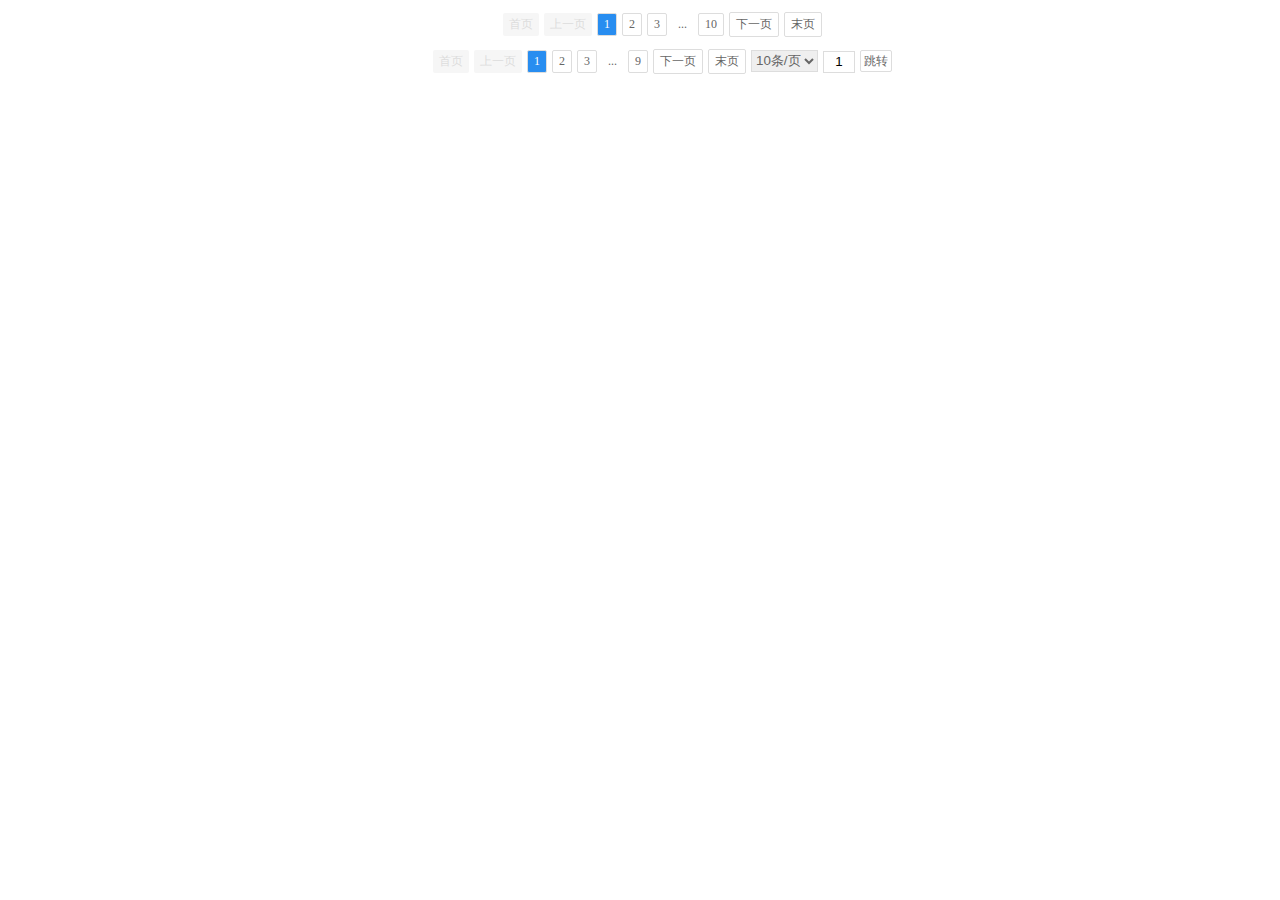
<file: 后端分页前端显示/index.html>
﻿<!DOCTYPE html>
<html>
	<head>
		<title>分页</title>
		<meta charset="UTF-8" />
		<meta name="viewport" content="width=device-width, initial-scale=1.0, maximum-scale=1.0, user-scalable=0">
		<link rel="stylesheet" type="text/css" href="src/paging.css">
	</head>
	<body>
		<div id="pageTool"></div>
		<div id="pageToolbar"></div>
		<script type="text/javascript" src="src/jquery-1.11.2.js"></script>
		<script type="text/javascript" src="src/query.js"></script>
		<script type="text/javascript" src="src/paging.js"></script>
		<script>
		$('#pageTool').Paging({pagesize:10,count:100,callback:function(page,size,count){
			console.log(arguments)
			// alert('当前第 ' +page +'页,每页 '+size+'条,总页数：'+count+'页')
			}});
		$('#pageToolbar').Paging({pagesize:10,count:85,toolbar:true,callback:function (page) {
			alert('当前第 ' +page +'页')
		}});
		</script>
	</body>
</html>
</file>
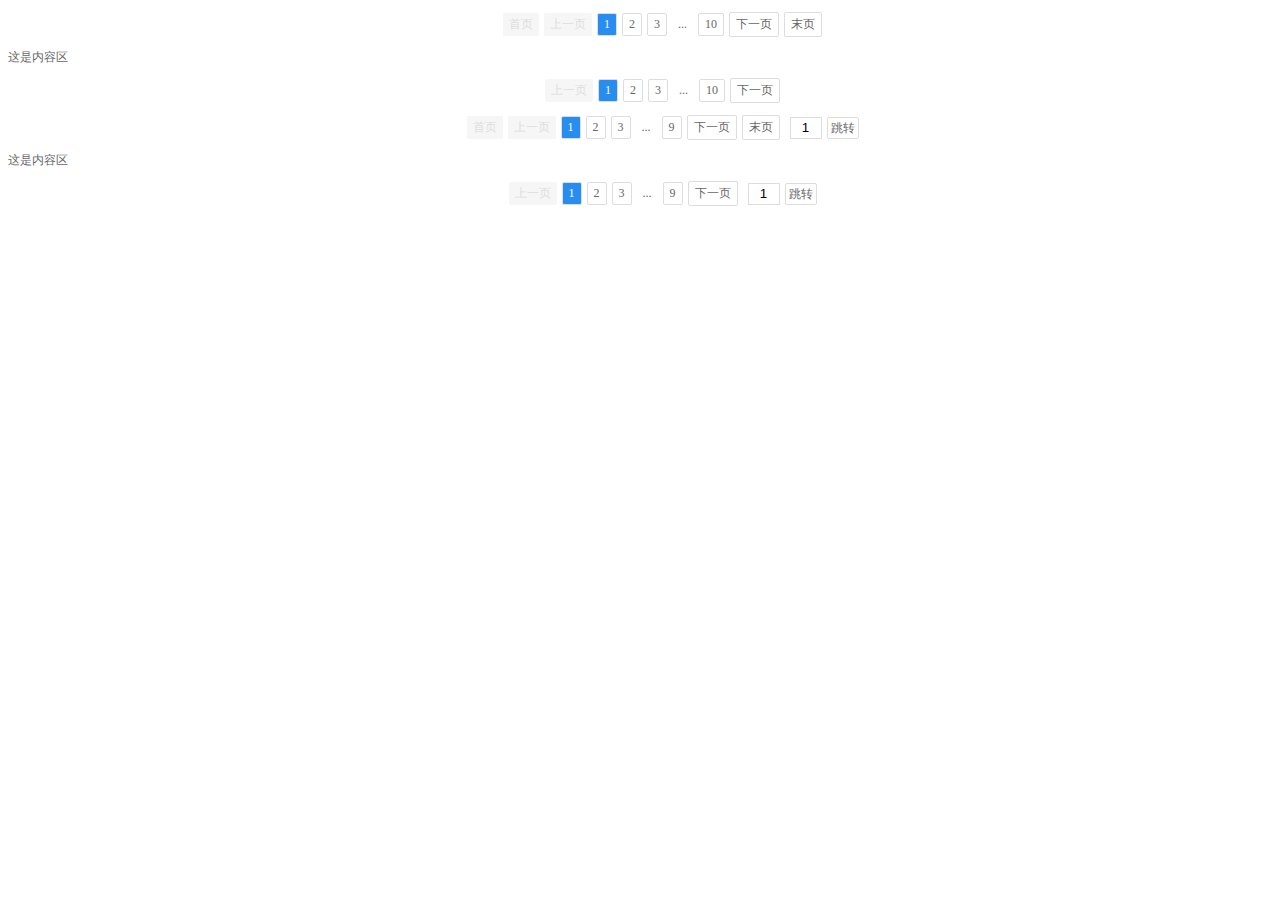
<file: pagination/paging-master20160927/index.html>
﻿<!DOCTYPE html>
<html>
	<head>
		<title>分页</title>
		<meta charset="UTF-8" />
		<meta name="viewport" content="width=device-width, initial-scale=1.0, maximum-scale=1.0, user-scalable=0">
		<link rel="stylesheet" type="text/css" href="src/paging.css">
	</head>
	<body>
		<div id="pageTool"></div>
		<div id="pageToolbar"></div>
		<script type="text/javascript" src="src/jquery-1.11.2.js"></script>
		<script type="text/javascript" src="src/query.js"></script>
		<script type="text/javascript" src="src/paging.js"></script>
		<script>
		$('#pageTool').Paging({pagesize:10,count:100,callback:function(page,size,count){
			console.log(arguments)
			alert('当前第 ' +page +'页,每页 '+size+'条,总页数：'+count+'页')
			}});
		$('#pageToolbar').Paging({pagesize:10,count:85,toolbar:true});
		</script>
	</body>
</html>
</file>
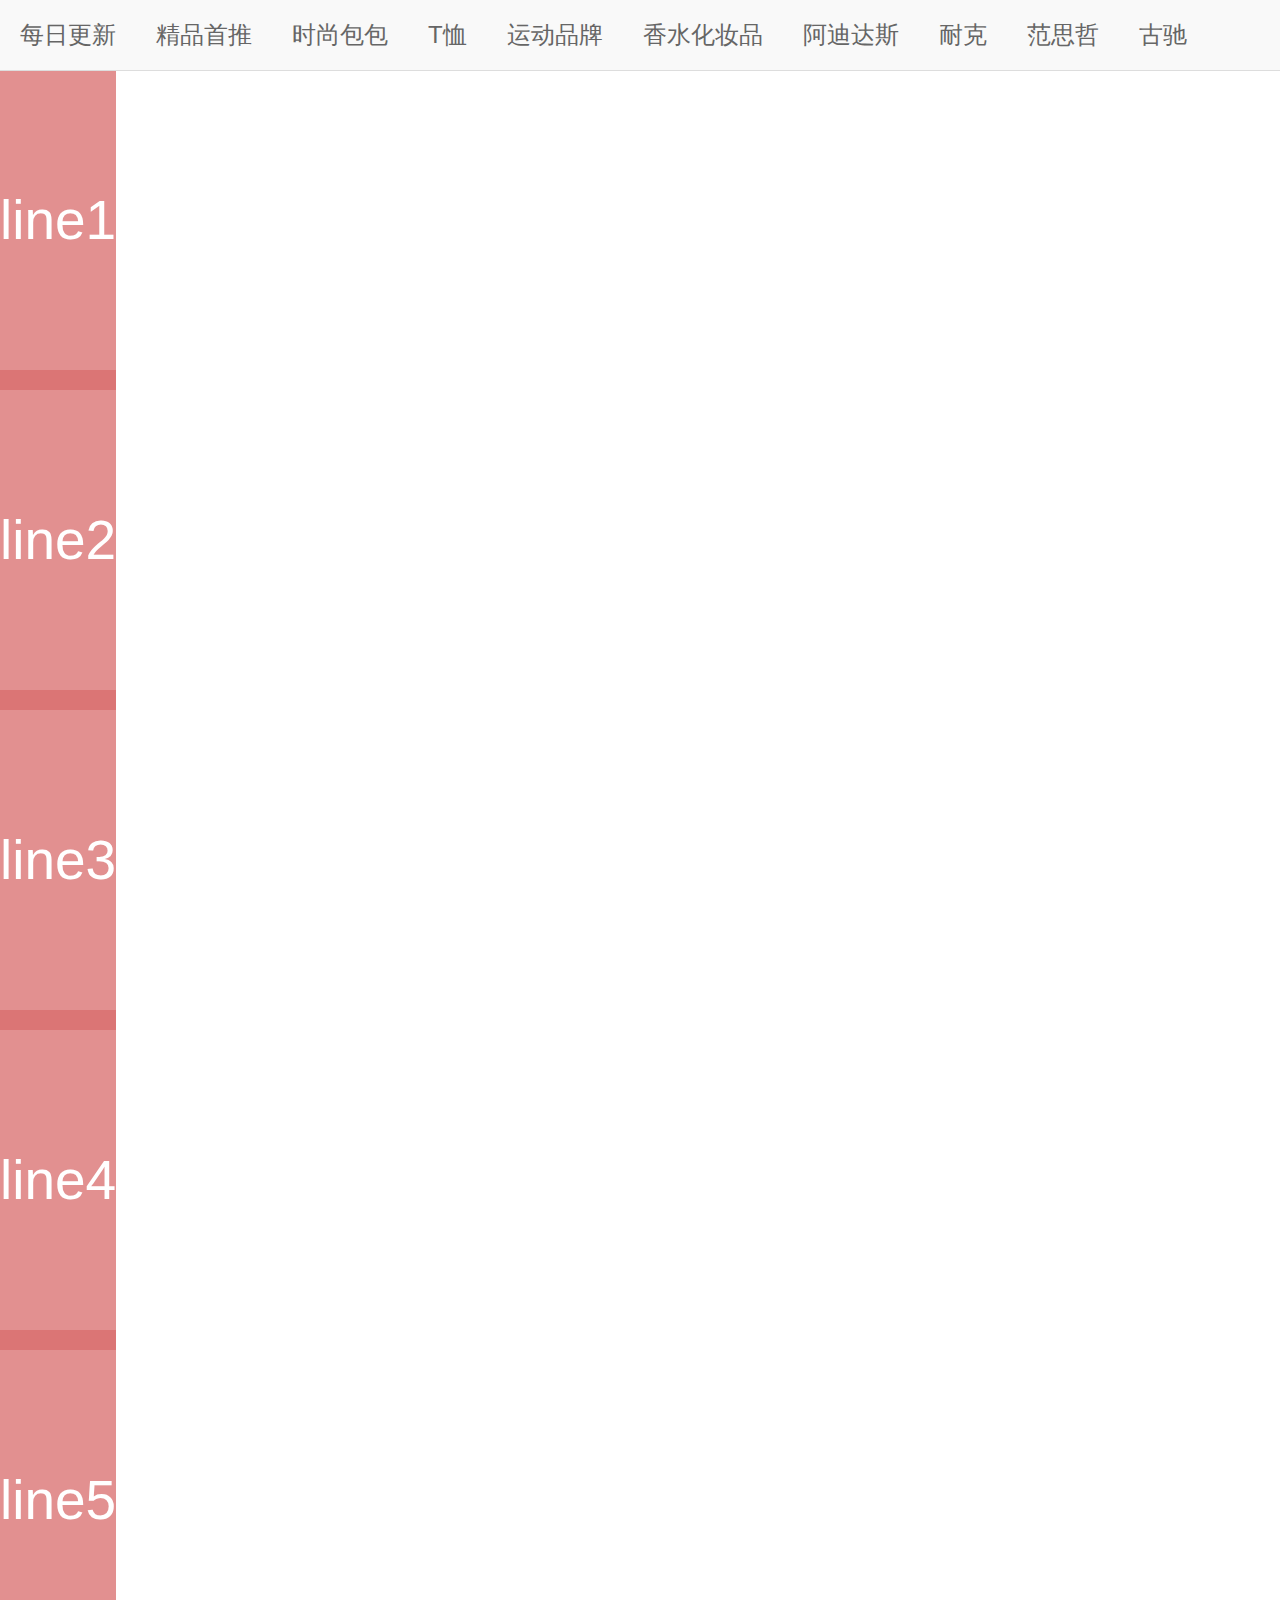
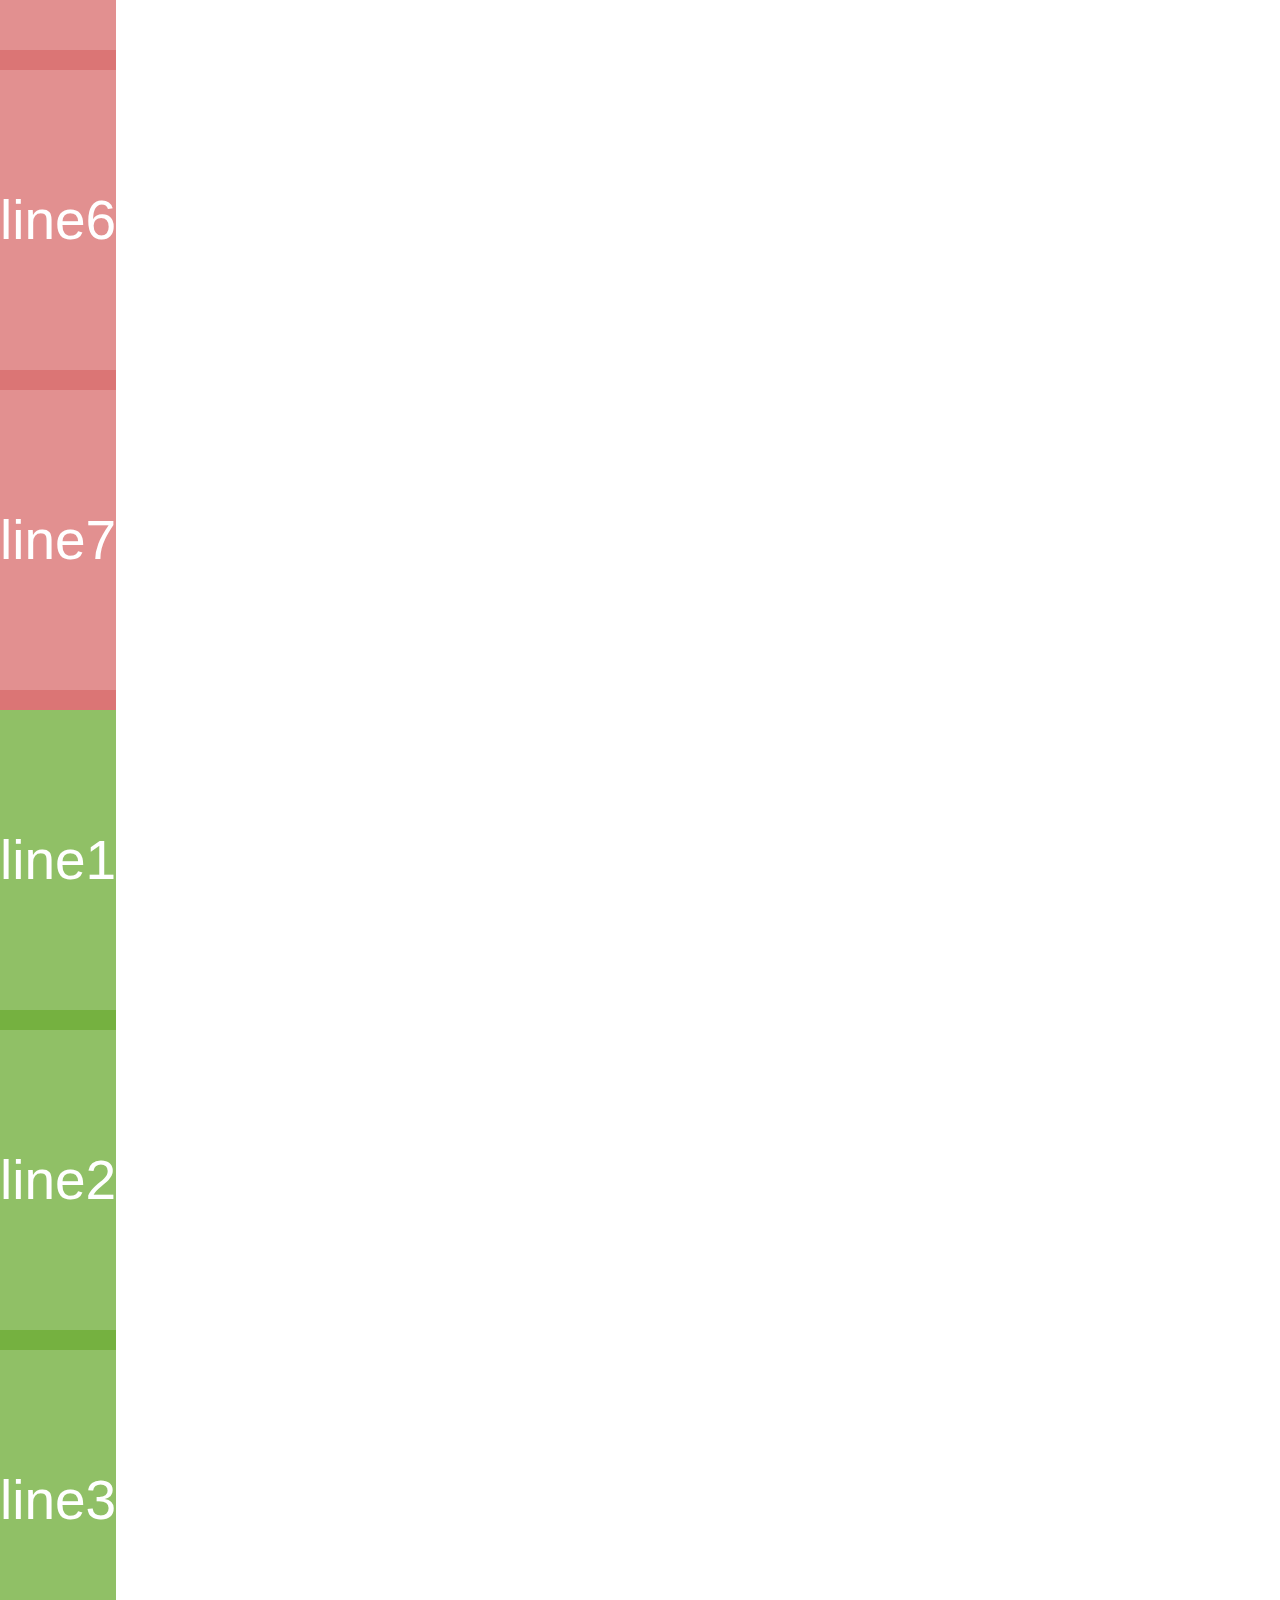
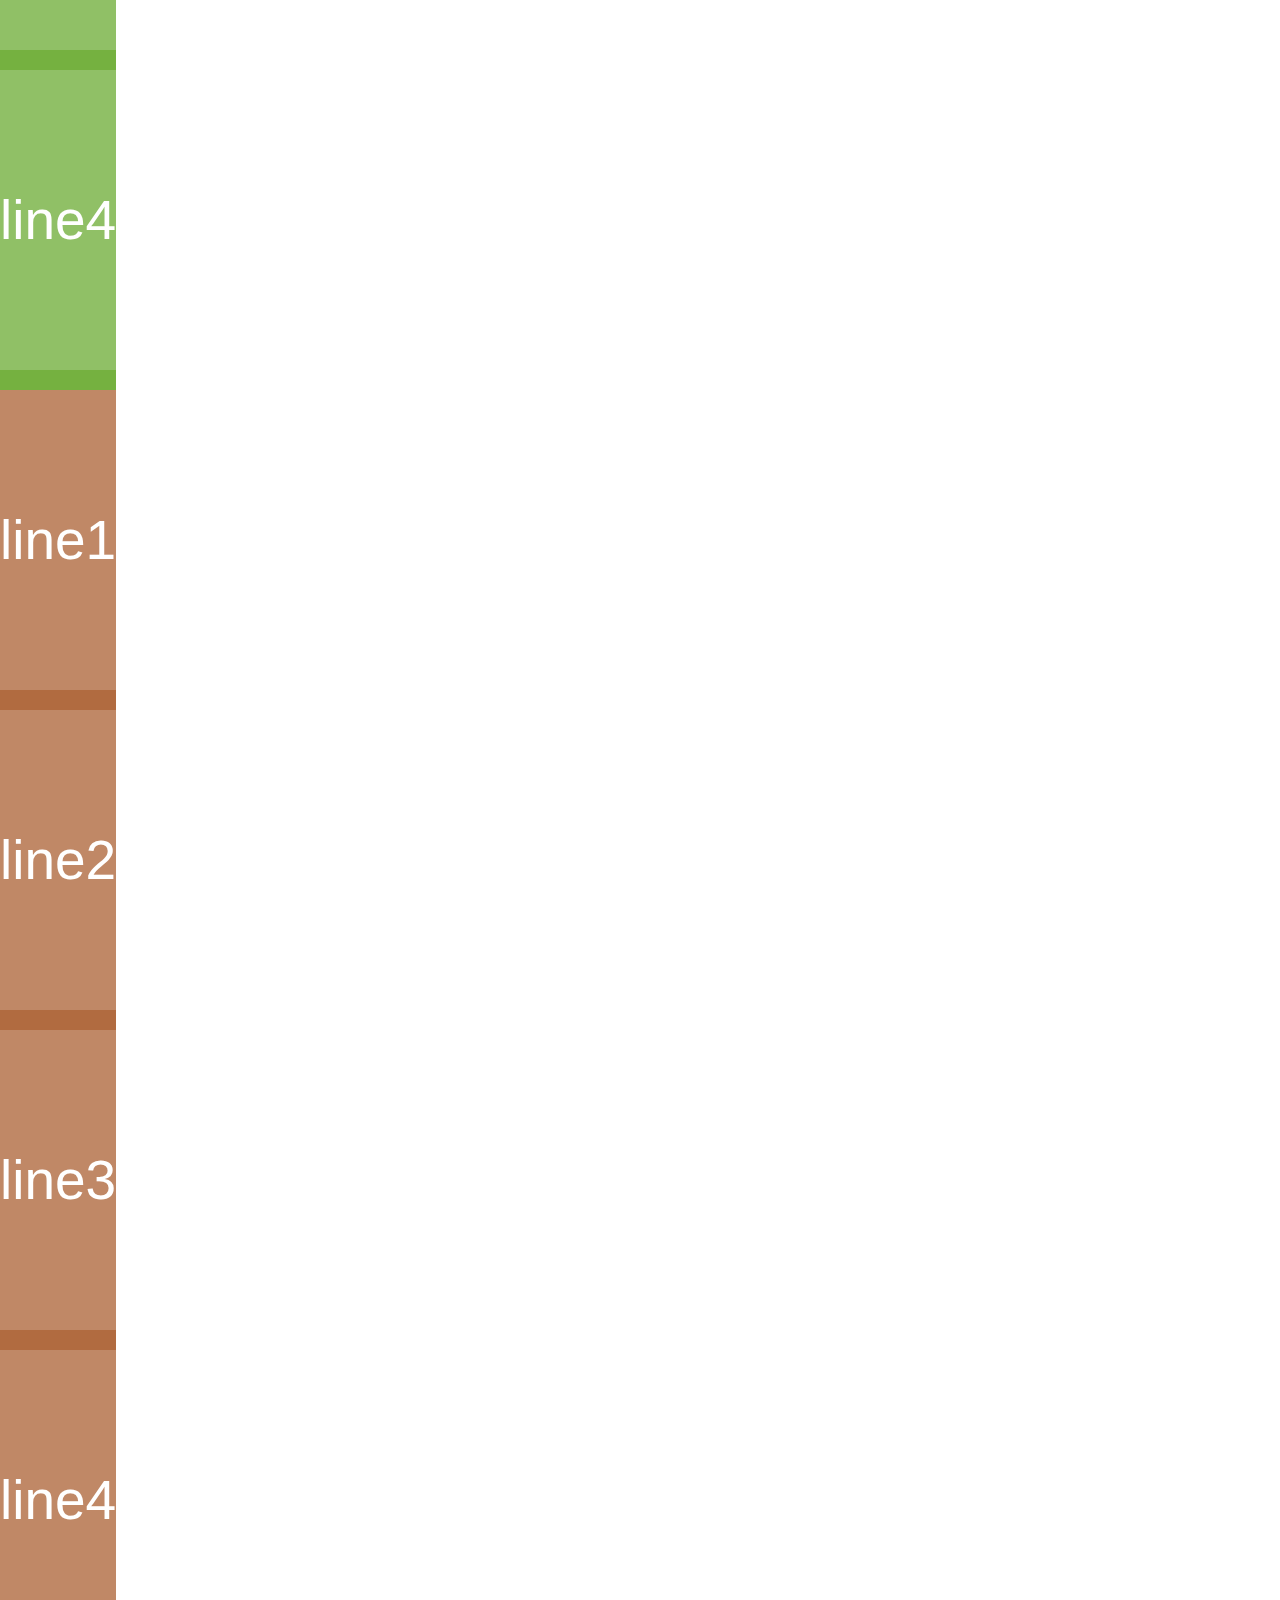
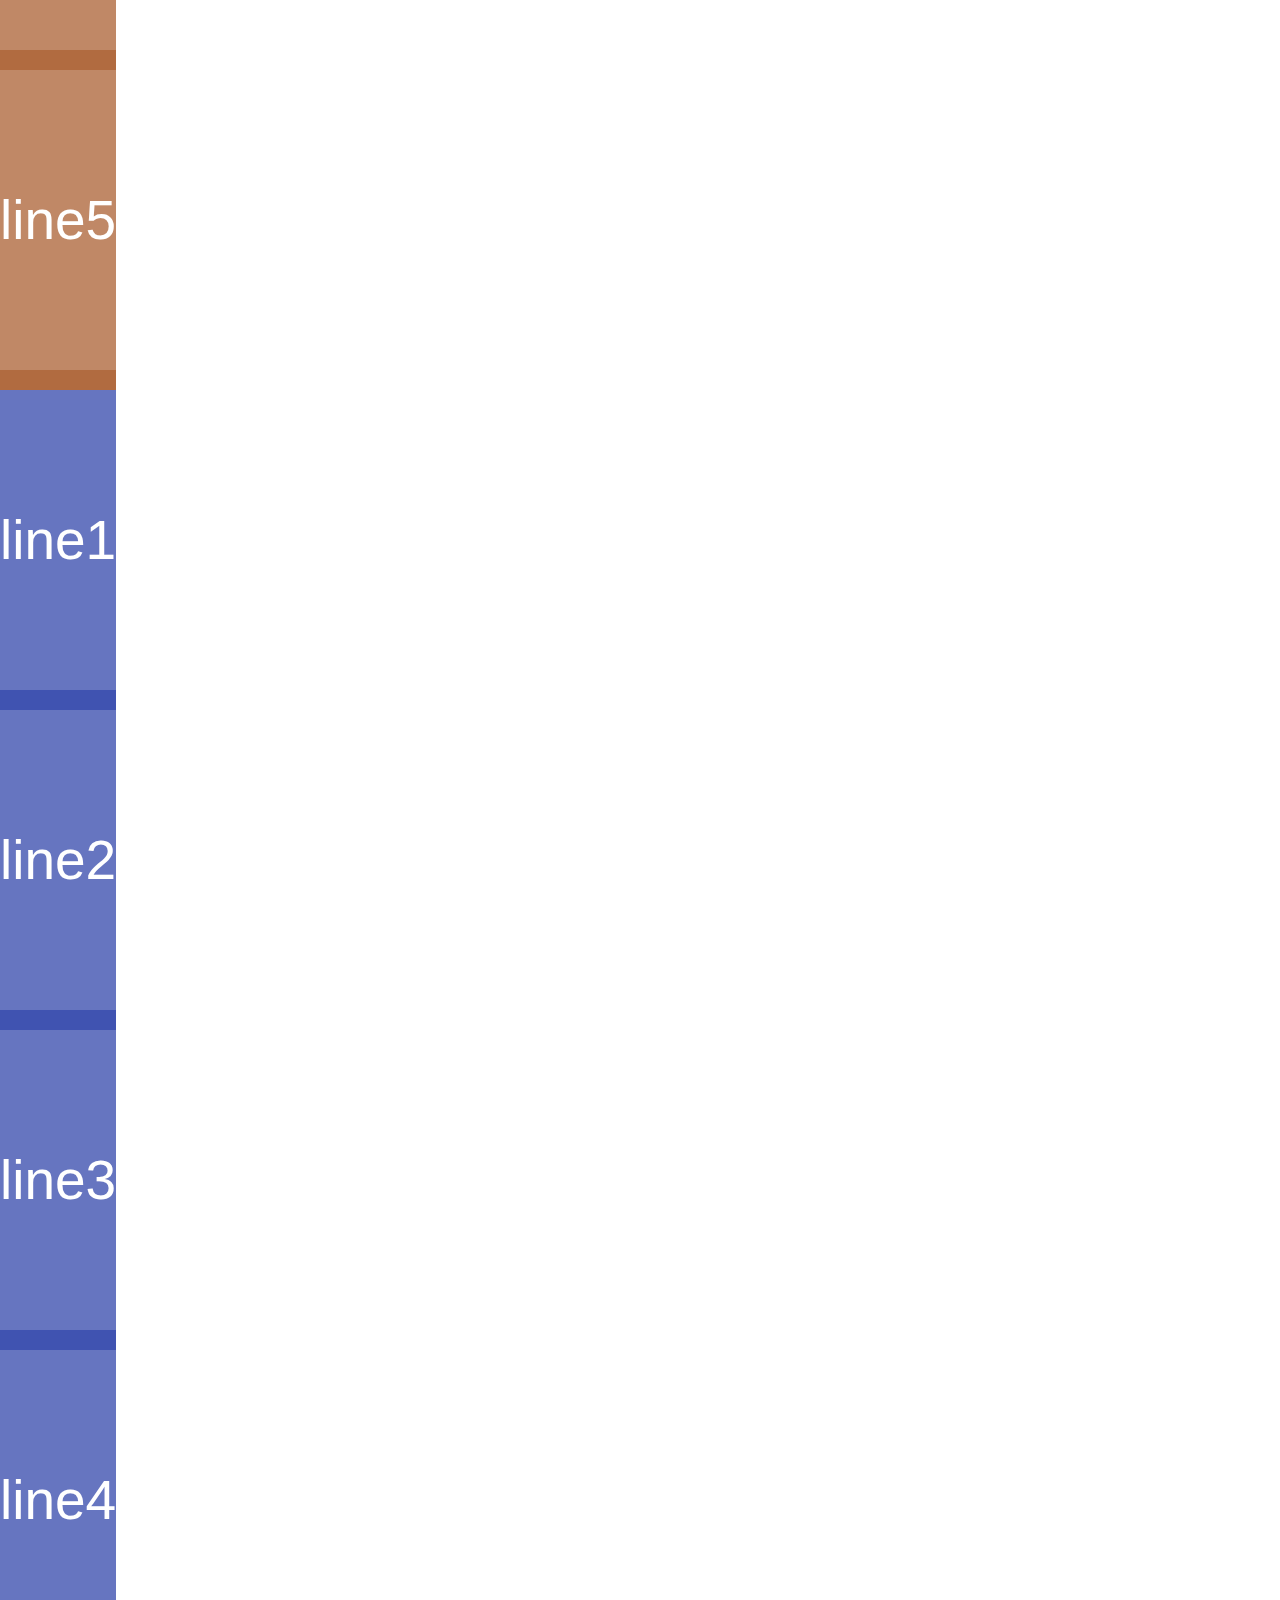
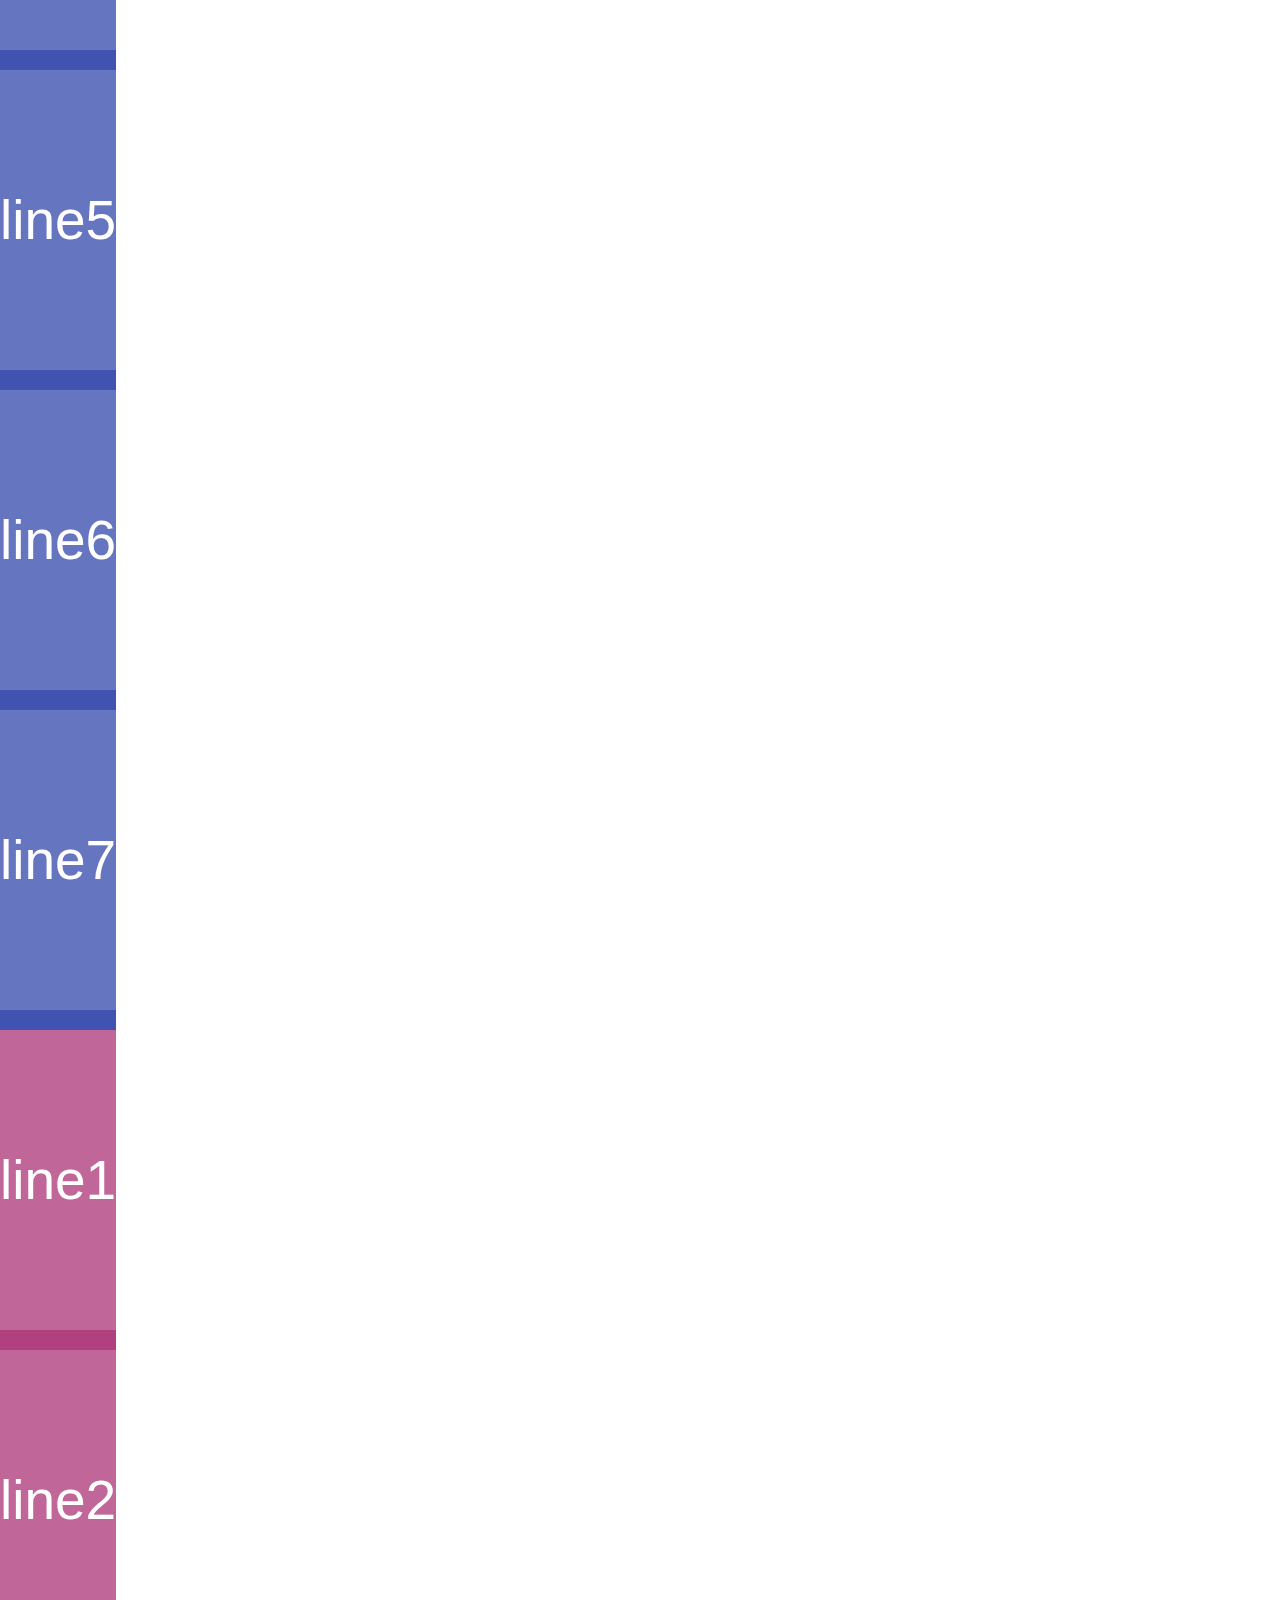
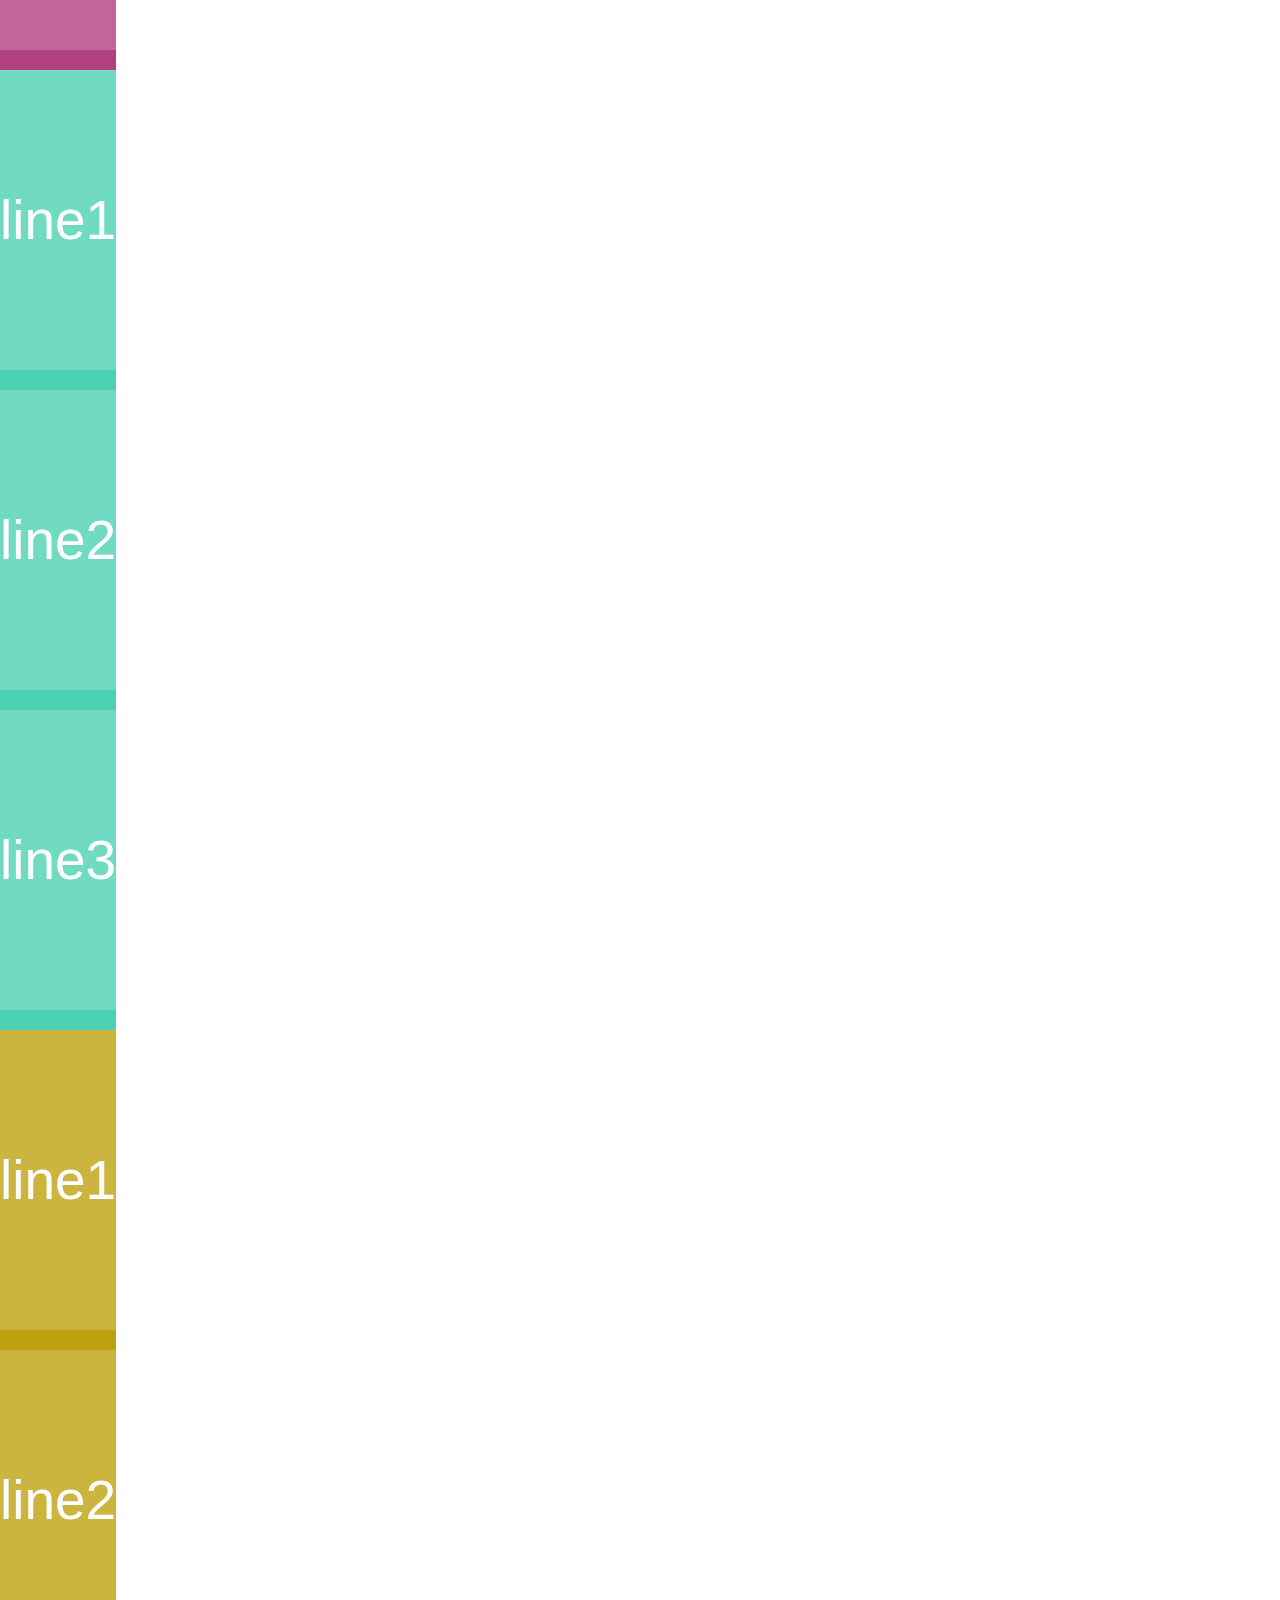
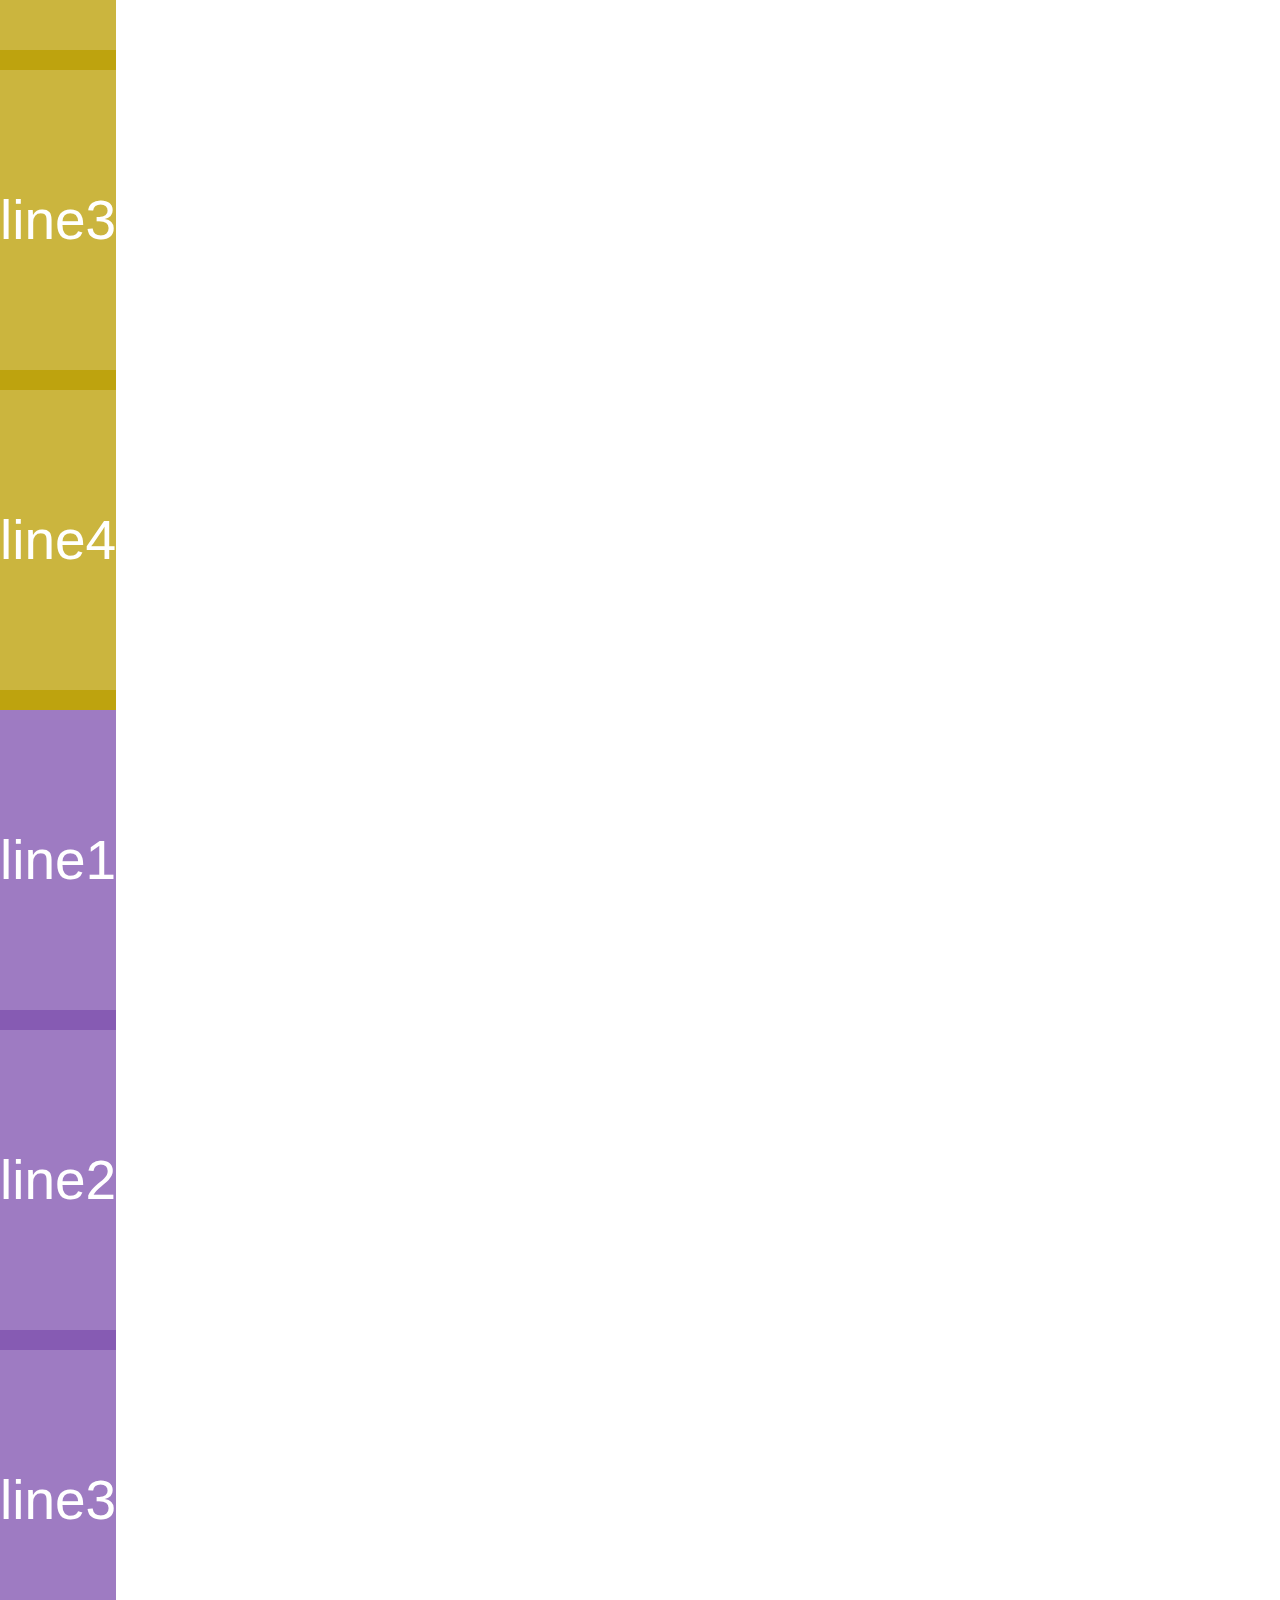
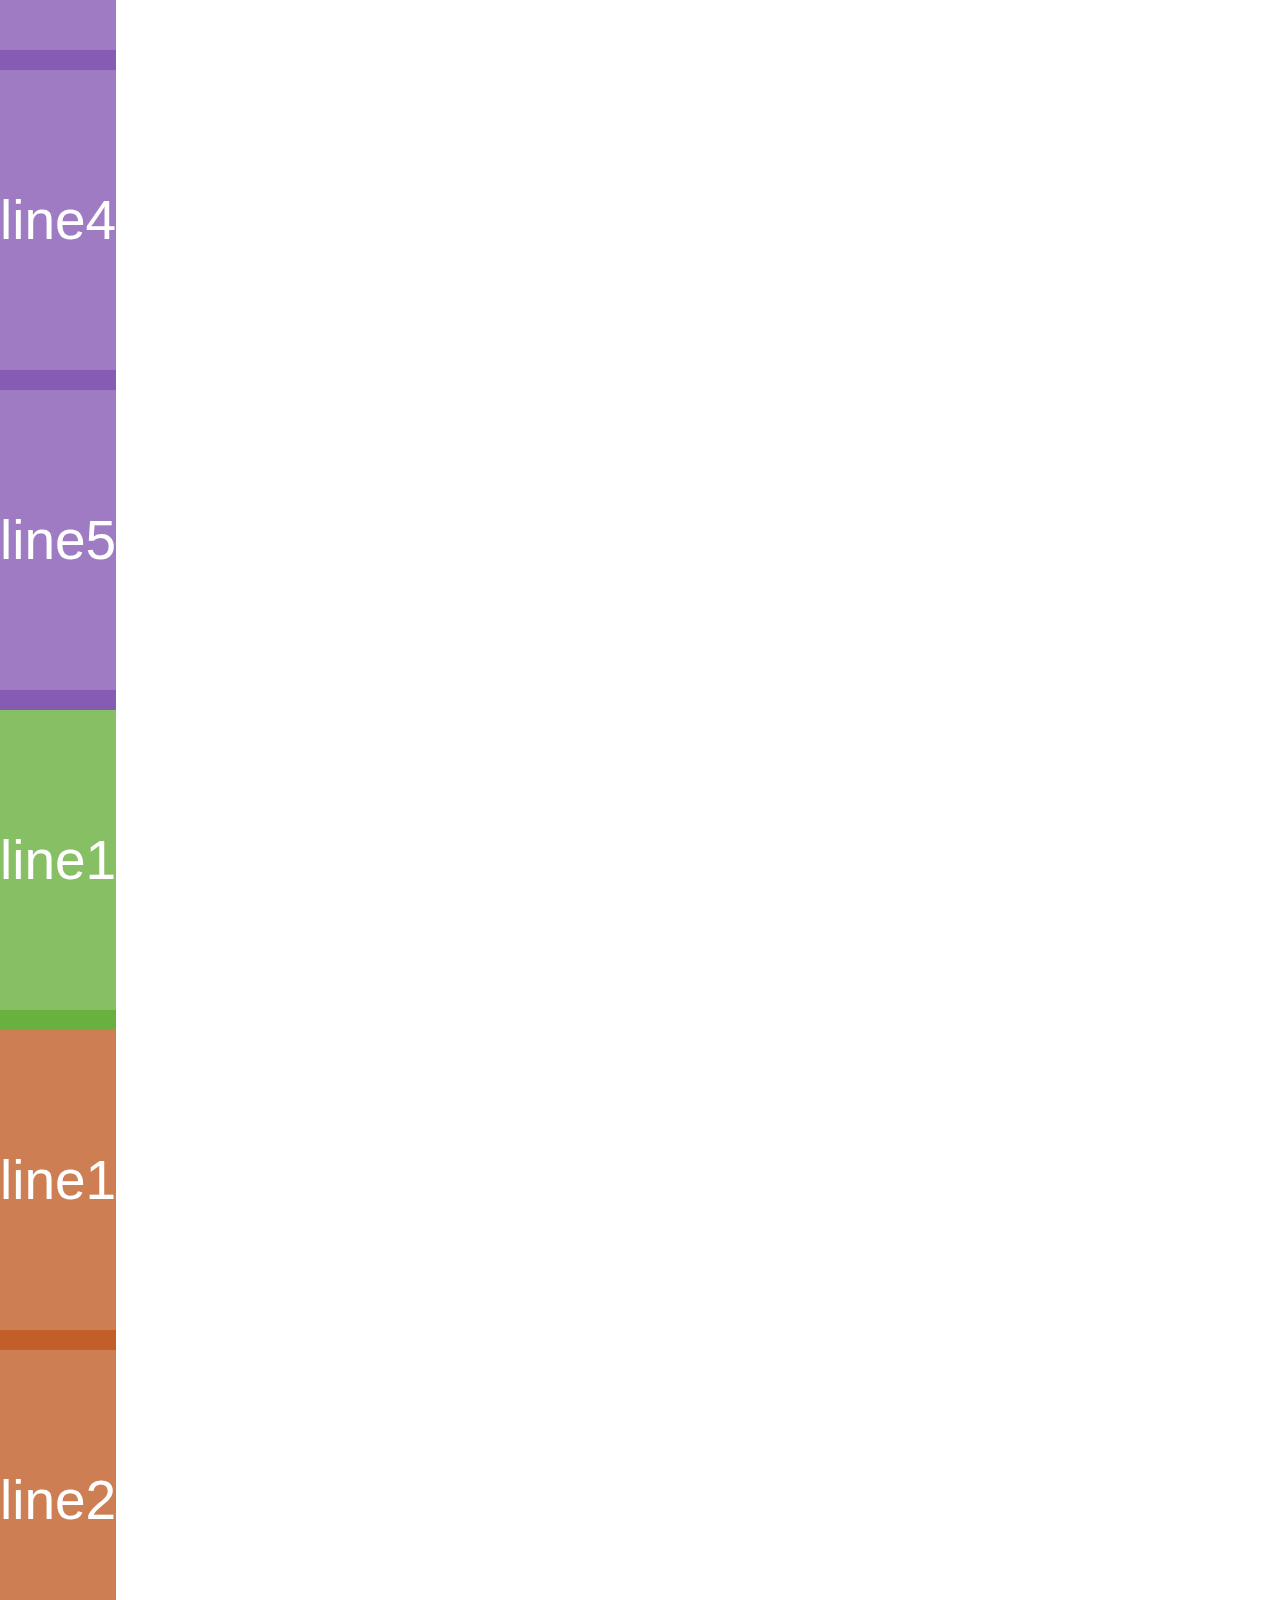
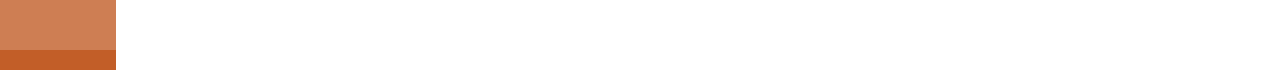
<file: 付费的项目/jqueryTouchSlide4182201702281655/jqueryTouchSlide/index.html>
<!DOCTYPE html>
<html>
<head>
<meta http-equiv="Content-Type" content="text/html; charset=utf-8">

<meta name="viewport" content="width=device-width, initial-scale=1.0, maximum-scale=1.0, user-scalable=0">

<title>手机滑屏tab菜单</title>

<style type="text/css">
body,td,th,ul,li{
	font-family: "Helvetica Neue", Helvetica, Arial, Verdana, sans-serif;
	padding:0;
	margin:0;
}
a {
	color: #333;
	text-decoration:none;
	cursor:pointer;
}
.find_nav {
    width: 100%;
    height: 70px;
    background-color: #f9f9f9;
    position: fixed;
    top: 0;
    z-index: 9999;
    border-bottom: 1px solid #ddd;
    display: -moz-box;
    display: -webkit-box;
    display: box;
}
.find_nav_left {
    height: 70px;
    position: relative;
    overflow: hidden;
    -moz-box-flex: 1;
    -webkit-box-flex: 1;
    box-flex: 1;
}
.find_nav_list {
    position: absolute;
    left: 0;
}
.find_nav_list ul {
    position: relative;
    white-space: nowrap;
    font-size: 0;
}
.find_nav_list ul li {
    display: inline-block;
    padding: 0;
	margin:0 20px;
}
.find_nav_list ul li a {
    display: block;
    width: 100%;
    height: 100%;
    line-height: 70px;
    font-size: 24px;
    text-align: center;
    color: #666;
}
.find_nav_cur a {
    color: #48a5f4 !important;
}
/* .find_nav_list a.active{ color:#C00} */
.sideline {
    display: block;
    position: absolute;
    border: 0;
    height: 2px;
    background-color: #48a5f4;
    left: 0;
    top: 68px;
    pointer-events: none;
}

.li_list{overflow-y:auto; display:table;}/*将每个li封闭成一个盒子，就可以独立每个li内的内容*/
.li_list span{ display:block; height:300px; overflow:hidden; background:rgba(255,255,255,.2); color:#fff; margin:0 0 20px; font-size:55px; line-height:300px; text-align:center}
.swipe{ padding:70px 0 0 0;}
</style>
</head>

<body>

<div class="find_nav">
    <div class="find_nav_left">
        <div class="find_nav_list">
            <ul id="pagenavi1">
        
                <li><a href="#" class="active">每日更新</a></li>
                <li><a href="#">精品首推</a></li>
                <li><a href="#">时尚包包</a></li>
                <li><a href="#">T恤</a></li>
                <li><a href="#">运动品牌</a></li>
                <li><a href="#">香水化妆品</a></li>
                <li><a href="#">阿迪达斯</a></li>
                <li><a href="#">耐克</a></li>
                <li><a href="#">范思哲</a></li>
                <li><a href="#">古驰</a></li>
                <li class="sideline"></li>
            </ul>

        </div>
    </div>
</div>

    <div id="slider1" class="swipe">
      <ul class="box01_list">
        <li class="li_list" style="background:#db7575"><span>line1</span><span>line2</span><span>line3</span><span>line4</span><span>line5</span><span>line6</span><span>line7</span></li>
        <li class="li_list" style="background:#75b140"><span>line1</span><span>line2</span><span>line3</span><span>line4</span></li>
        <li class="li_list" style="background:#b16b40"><span>line1</span><span>line2</span><span>line3</span><span>line4</span><span>line5</span></li>
        <li class="li_list" style="background:#4053b1"><span>line1</span><span>line2</span><span>line3</span><span>line4</span><span>line5</span><span>line6</span><span>line7</span></li>
        <li class="li_list" style="background:#b14080"><span>line1</span><span>line2</span></li>
        <li class="li_list" style="background:#4dd1b3"><span>line1</span><span>line2</span><span>line3</span></li>
        <li class="li_list" style="background:#bea30e"><span>line1</span><span>line2</span><span>line3</span><span>line4</span></li>
        <li class="li_list" style="background:#865bb3"><span>line1</span><span>line2</span><span>line3</span><span>line4</span><span>line5</span></li>
        <li class="li_list" style="background:#69b03f"><span>line1</span></li>
        <li class="li_list" style="background:#c25e28"><span>line1</span><span>line2</span></li>
      </ul>

    </div>


<script src="http://www.jq22.com/jquery/jquery-1.10.2.js"></script>
<script type="text/javascript" src="js/touchslider.js"></script>
<script type="text/javascript">

// 给li定义高度，配合css使li独立滚动
var $window = $(window);
var initialWindowHeight = null;

$window.resize(function() {
	sliderHeight();
});

sliderHeight();
function sliderHeight(){
	var wHeight = $(window).height();
	var sliderHeight = wHeight - 70
	
	$(".swipe li").height(sliderHeight);
}


$(".find_nav_list").css("left",0);

$(".find_nav_list li").each(function(){
		$(".sideline").css({left:0});
		$(".find_nav_list li").eq(0).addClass("find_nav_cur").siblings().removeClass("find_nav_cur");
});
var nav_w=$(".find_nav_list li").first().width();
$(".sideline").width(nav_w);
$(".find_nav_list li").on('click', function(){
	nav_w=$(this).width();
	$(".sideline").stop(true);
	$(".sideline").animate({left:$(this).position().left},300);
	$(".sideline").animate({width:nav_w});
	$(this).addClass("find_nav_cur").siblings().removeClass("find_nav_cur");
	var fn_w = ($(".find_nav").width() - nav_w) / 2;
	var fnl_l;
	var fnl_x = parseInt($(this).position().left);
	if (fnl_x <= fn_w) {
		fnl_l = 0;
	} else if (fn_w - fnl_x <= flb_w - fl_w) {
		fnl_l = flb_w - fl_w;
	} else {
		fnl_l = fn_w - fnl_x;
	}
	$(".find_nav_list").animate({
		"left" : fnl_l
	}, 300);
	
});
var fl_w=$(".find_nav_list").width();
var flb_w=$(".find_nav_left").width();
$(".find_nav_list").on('touchstart', function (e) {
	var touch1 = e.originalEvent.targetTouches[0];
	x1 = touch1.pageX;
	y1 = touch1.pageY;
	ty_left = parseInt($(this).css("left"));
});
$(".find_nav_list").on('touchmove', function (e) {
	var touch2 = e.originalEvent.targetTouches[0];
	var x2 = touch2.pageX;
	var y2 = touch2.pageY;
	if(ty_left + x2 - x1>=0){
		$(this).css("left", 0);
	}else if(ty_left + x2 - x1<=flb_w-fl_w){
		$(this).css("left", flb_w-fl_w);
	}else{
		$(this).css("left", ty_left + x2 - x1);
	}
	if(Math.abs(y2-y1)>0){
		e.preventDefault();
	}
});


for(n=1;n<9;n++){
	var page='pagenavi'+n;
	var mslide='slider'+n;
	var mtitle='emtitle'+n;
	arrdiv = 'arrdiv' + n;
	var as=$("#" + page + "").find("a");
	var tt=new TouchSlider({id:mslide,'auto':'-1',fx:'ease-out',direction:'left',speed:600,timeout:5000,'before':function(index){
		var as=document.getElementById(this.page).getElementsByTagName('a');
		as[this.p].className='';
		this.p=index;
		
		fnl_x =  parseInt($(".find_nav_list li").eq(this.p).position().left);
		
		nav_w=$(".find_nav_list li").eq(this.p).width();
		$(".sideline").stop(true);
		$(".sideline").animate({left:$(".find_nav_list li").eq(this.p).position().left},300);
		$(".sideline").animate({width:nav_w},100);
		$(".find_nav_list li").eq(this.p).addClass("find_nav_cur").siblings().removeClass("find_nav_cur");
		var fn_w = ($(".find_nav").width() - nav_w) / 2;
		var fnl_l;
		if (fnl_x <= fn_w) {
			fnl_l = 0;
		} else if (fn_w - fnl_x <= flb_w - fl_w) {
			fnl_l = flb_w - fl_w;
		} else {
			fnl_l = fn_w - fnl_x;
		}
		$(".find_nav_list").animate({
			"left" : fnl_l
		}, 300);
	}});
	tt.page = page;
	tt.p = 0;
	//console.dir(tt); console.dir(tt.__proto__);

	for(var i=0;i<as.length;i++){
		(function(){
			var j=i;
			as[j].tt = tt;
			as[j].onclick=function(){
				this.tt.slide(j);
				return false;
			}
		})();
	}
}



</script>
</body>
</html>
</file>
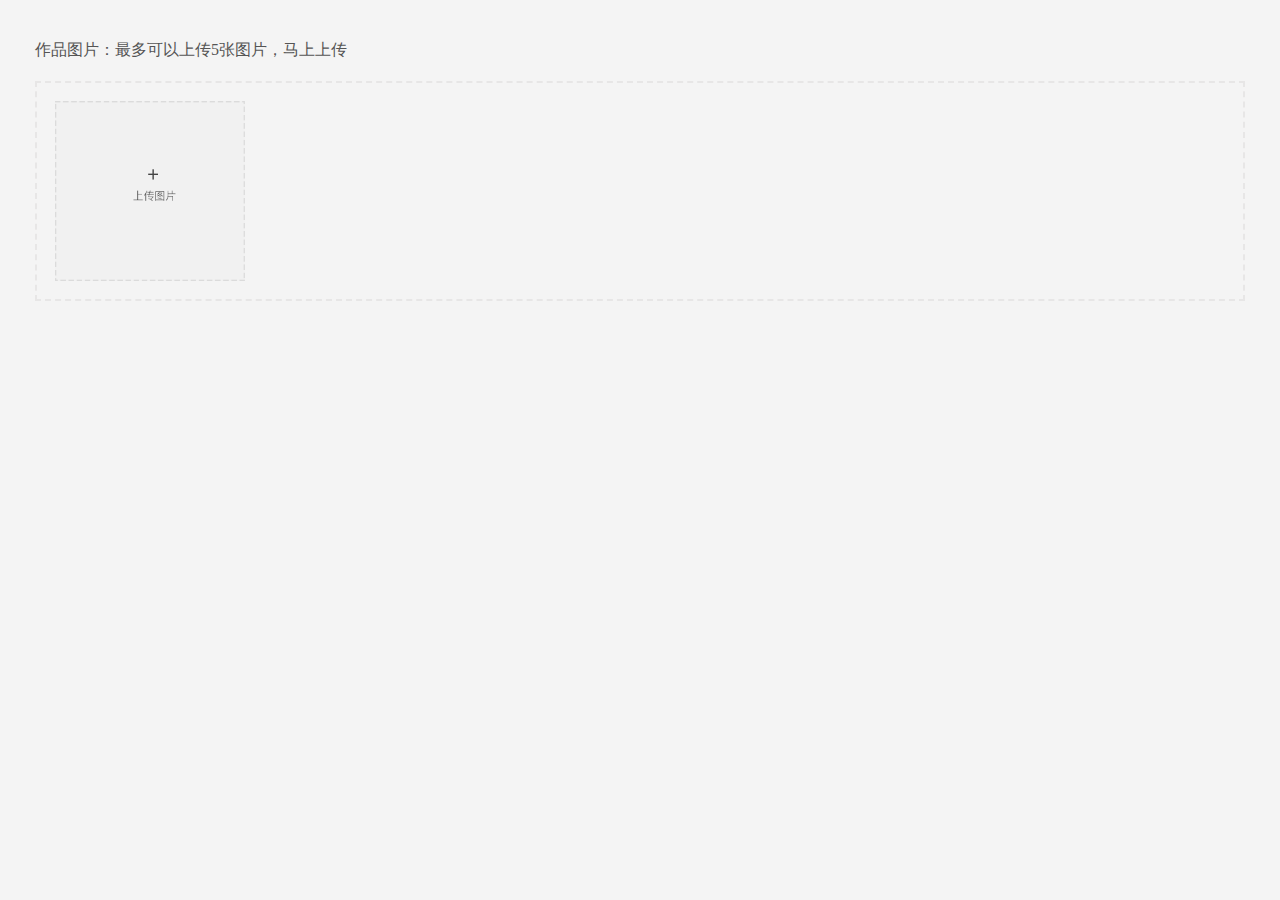
<file: 付费的项目/多图上传/imgUp/index.html>
<!DOCTYPE html>
<html>
	<head>
		<meta charset="utf-8" />
		<title>上传图片插件</title>
		<link href="css/common.css" type="text/css" rel="stylesheet"/>
		<link href="css/index.css" type="text/css" rel="stylesheet"/>
	</head>
	<body>
		<div class="img-box full">
			<section class=" img-section">
				<p class="up-p">作品图片：<span class="up-span">最多可以上传5张图片，马上上传</span></p>
				<div class="z_photo upimg-div clear" >
		              <!--  <section class="up-section fl">
		               		<span class="up-span"></span>
		               		<img src="/img/buyerCenter/a7.png" class="close-upimg">
		               		<img src="/img/buyerCenter/3c.png" class="type-upimg" alt="添加标签">
		               		<img src="/img/test2.jpg" class="up-img">
		               	    <p class="img-namep"></p>
		               	    <input id="taglocation" name="taglocation" value="" type="hidden">
		               	    <input id="tags" name="tags" value="" type="hidden">
		               	</section> -->
		               	 <section class="z_file fl">
		               	 	<img src="img/a11.png" class="add-img">
		               	 	<input type="file" name="file" id="file" class="file" value="" accept="image/jpg,image/jpeg,image/png,image/bmp" multiple />
		               	 </section>
		         </div>
			 </section>
		</div>
        <aside class="mask works-mask">
			<div class="mask-content">
				<p class="del-p">您确定要删除作品图片吗？</p>
				<p class="check-p"><span class="del-com wsdel-ok">确定</span><span class="wsdel-no">取消</span></p>
			</div>
		</aside>
		<script src="http://www.jq22.com/jquery/jquery-1.10.2.js"></script>
		<script src="js/imgUp.js"></script>
	</body>
</html>
</file>
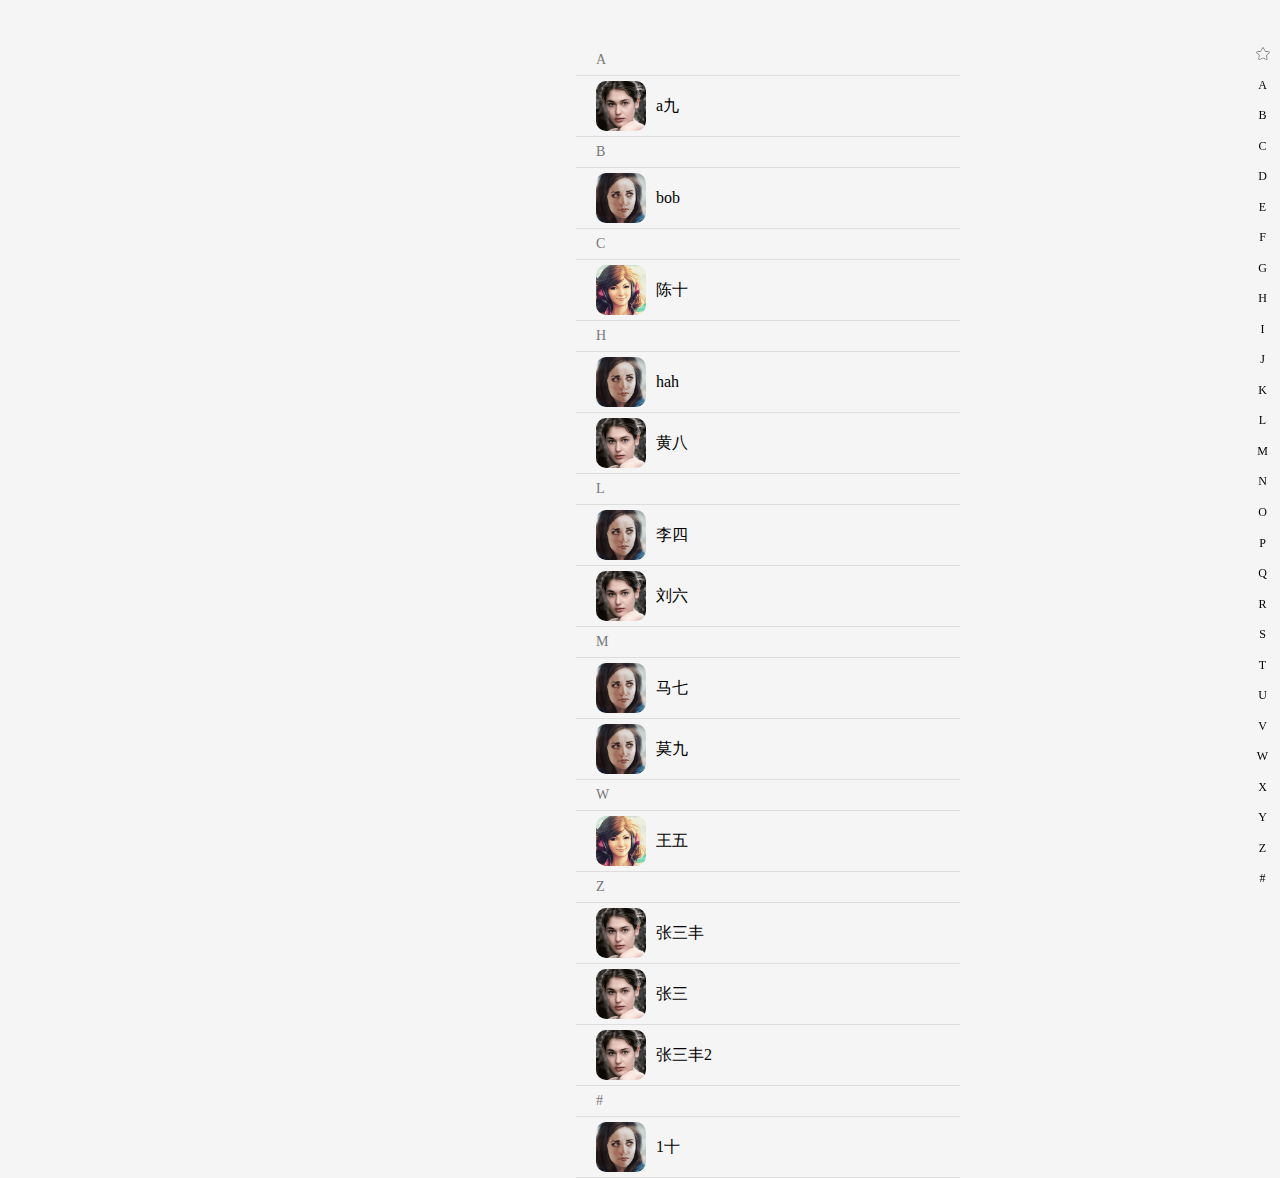
<file: 付费的项目/字母索引列表1/jQuery-szmjs20151201/index.html>
<!DOCTYPE html>
<html lang="en">
<head>
<meta http-equiv="Content-Type" content="text/html; charset=UTF-8">
<meta charset="UTF-8">
<meta name="viewport" content="width=device-width, initial-scale=1.0, user-scalable=no">
<meta name="apple-mobile-web-app-capable" content="yes">
<meta name="apple-mobile-web-app-status-bar-style" content="black">
<meta name="format-detection" content="telephone=no">
<title>jQuery首字母检索手机通讯录模板</title>
<link rel="stylesheet" href="style.css">
<style>
	.dasudas {
		position: fixed;
		width: 100%;
		height: 300px;
		background: #f00;
	}
	.sort_box {
		width: 60%;
		float: right;
	}
</style>
</head>
<body>

	<div id="letter" ></div>
	<div class="sort_box">
		<div class="sort_list">
			<div class="num_logo">
				<img src="img/img2.png" alt="">
			</div>
			<div class="num_name">李四</div>
		</div>
		<div class="sort_list">
			<div class="num_logo">
				<img src="img/img2.png" alt="">
			</div>
			<div class="num_name">hah</div>
		</div>
		<div class="sort_list">
			<div class="num_logo">
				<img src="img/img2.png" alt="">
			</div>
			<div class="num_name">bob</div>
		</div>
		<div class="sort_list">
			<div class="num_logo">
				<img src="img/img.png" alt="">
			</div>
			<div class="num_name">张三丰</div>
		</div>
		<div class="sort_list">
			<div class="num_logo">
				<img src="img/img.png" alt="">
			</div>
			<div class="num_name">张三</div>
		</div>
		
		<div class="sort_list">
			<div class="num_logo">
				<img src="img/img.png" alt="">
			</div>
			<div class="num_name">张三丰2</div>
		</div>
		
		<div class="sort_list">
			<div class="num_logo">
				<img src="img/img3.png" alt="">
			</div>
			<div class="num_name">王五</div>
		</div>
		<div class="sort_list">
			<div class="num_logo">
				<img src="img/img.png" alt="">
			</div>
			<div class="num_name">刘六</div>
		</div>
		<div class="sort_list">
			<div class="num_logo">
				<img src="img/img2.png" alt="">
			</div>
			<div class="num_name">马七</div>
		</div>
		<div class="sort_list">
			<div class="num_logo">
				<img src="img/img.png" alt="">
			</div>
			<div class="num_name">黄八</div>
		</div>
		<div class="sort_list">
			<div class="num_logo">
				<img src="img/img2.png" alt="">
			</div>
			<div class="num_name">莫九</div>
		</div>
		<div class="sort_list">
			<div class="num_logo">
				<img src="img/img3.png" alt="">
			</div>
			<div class="num_name">陈十</div>
		</div>
		<div class="sort_list">
			<div class="num_logo">
				<img src="img/img.png" alt="">
			</div>
			<div class="num_name">a九</div>
		</div>
		<div class="sort_list">
			<div class="num_logo">
				<img src="img/img2.png" alt="">
			</div>
			<div class="num_name">1十</div>
		</div>
	</div>
	<div class="initials">
		<ul>
			<li><img src="img/068.png"></li>
		</ul>
	</div>

	<script type="text/javascript" src="jquery-1.8.3.min.js"></script>
	<script type="text/javascript" src="jquery.charfirst.pinyin.js"></script>
	<script type="text/javascript" src="sort.js"></script>
</body>
</html>
</file>
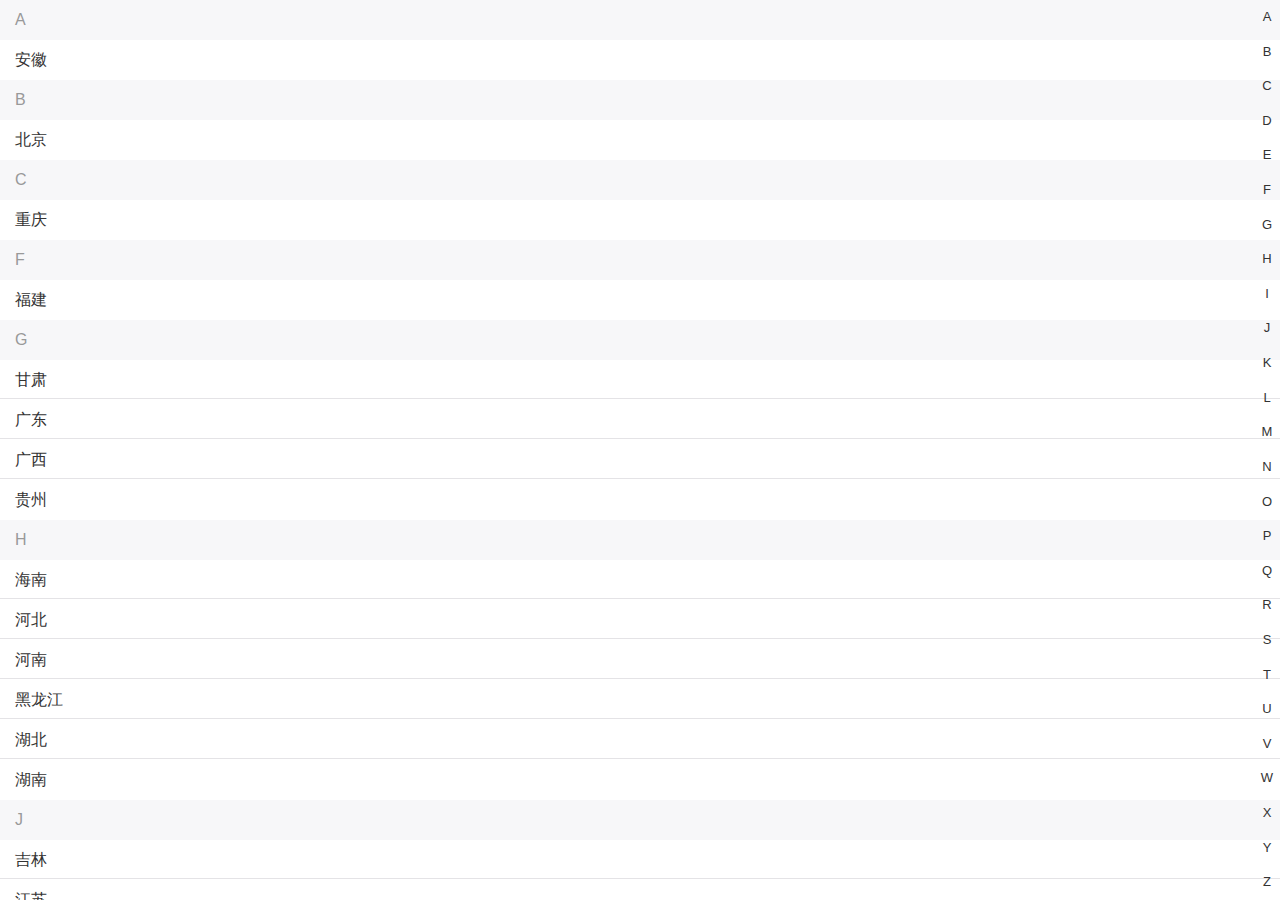
<file: 付费的项目/字母索引列表2/jQueryList/index.html>
<!DOCTYPE html>
<html lang="en">
<head>
	<meta charset="UTF-8">
	<meta name="renderer" content="webkit">
	<meta http-equiv="X-UA-Compatible" content="IE=edge,chrome=1">
	<meta name="viewport" content="width=device-width,initial-scale=1.0,user-scalable=no">
	<title>索引列表</title>
	<style>
		*{padding: 0;margin: 0;box-sizing:border-box;}
		body,html{width: 100%;height: 100%;font-family: Helvetica}
		#btn{padding:14px;font-size: 14px;color: #fff;border-radius: 6px;background-color: #337ab7;border: none;}
		#list{font-size: 16px;position: relative;height: 100%}
		#list>section{overflow-y: auto;height: 100%}
		#list>section>dl>dt{background: #f7f7f9;color: #999;height:40px;line-height:40px;padding-left: 15px;}
		#list>section>dl>dd{font-size: 16px;color: #333;line-height:40px;padding-left: 15px;position: relative;}
		#list>section>dl>dd:after{content:'';position: absolute;left: 0;bottom: 1px;width: 100%;height: 1px;background-color:#c8c7cc;transform:scaleY(.5);-webkit-transform:scaleY(.5);}
		#list>section>dl>dd:last-of-type:after{display: none;}
		#navBar{position: absolute;width:26px;height: 100%;right: 0;top: 0}
		#navBar.active{background:rgba(211,211,211,.6);}
		#navBar>a{text-align: center;display: block;text-decoration:none;height: 4.166%;line-height:100%;color: #333;font-size: 13px;}
		#prompt{position: fixed;left: 50%;top:50%;margin:-30px 0 0 -30px;width: 60px;height: 60px;text-align: center;line-height: 60px;font-size: 30px;color: #fff;background: rgba(0,0,0,0.5);z-index: 10;display: none;border-radius:4px;}
		#prompt.active{display:block;}
	</style>
</head>
<body>
<!-- <button id='btn'>点击显示列表</button> -->
<div id='list'>
</div>
</body>
<script src='zepto.min.js' type="text/javascript"></script>
<script src="script.js" type="text/javascript"></script>
<script>
$('#list').myList()
</script>
</html>
</file>
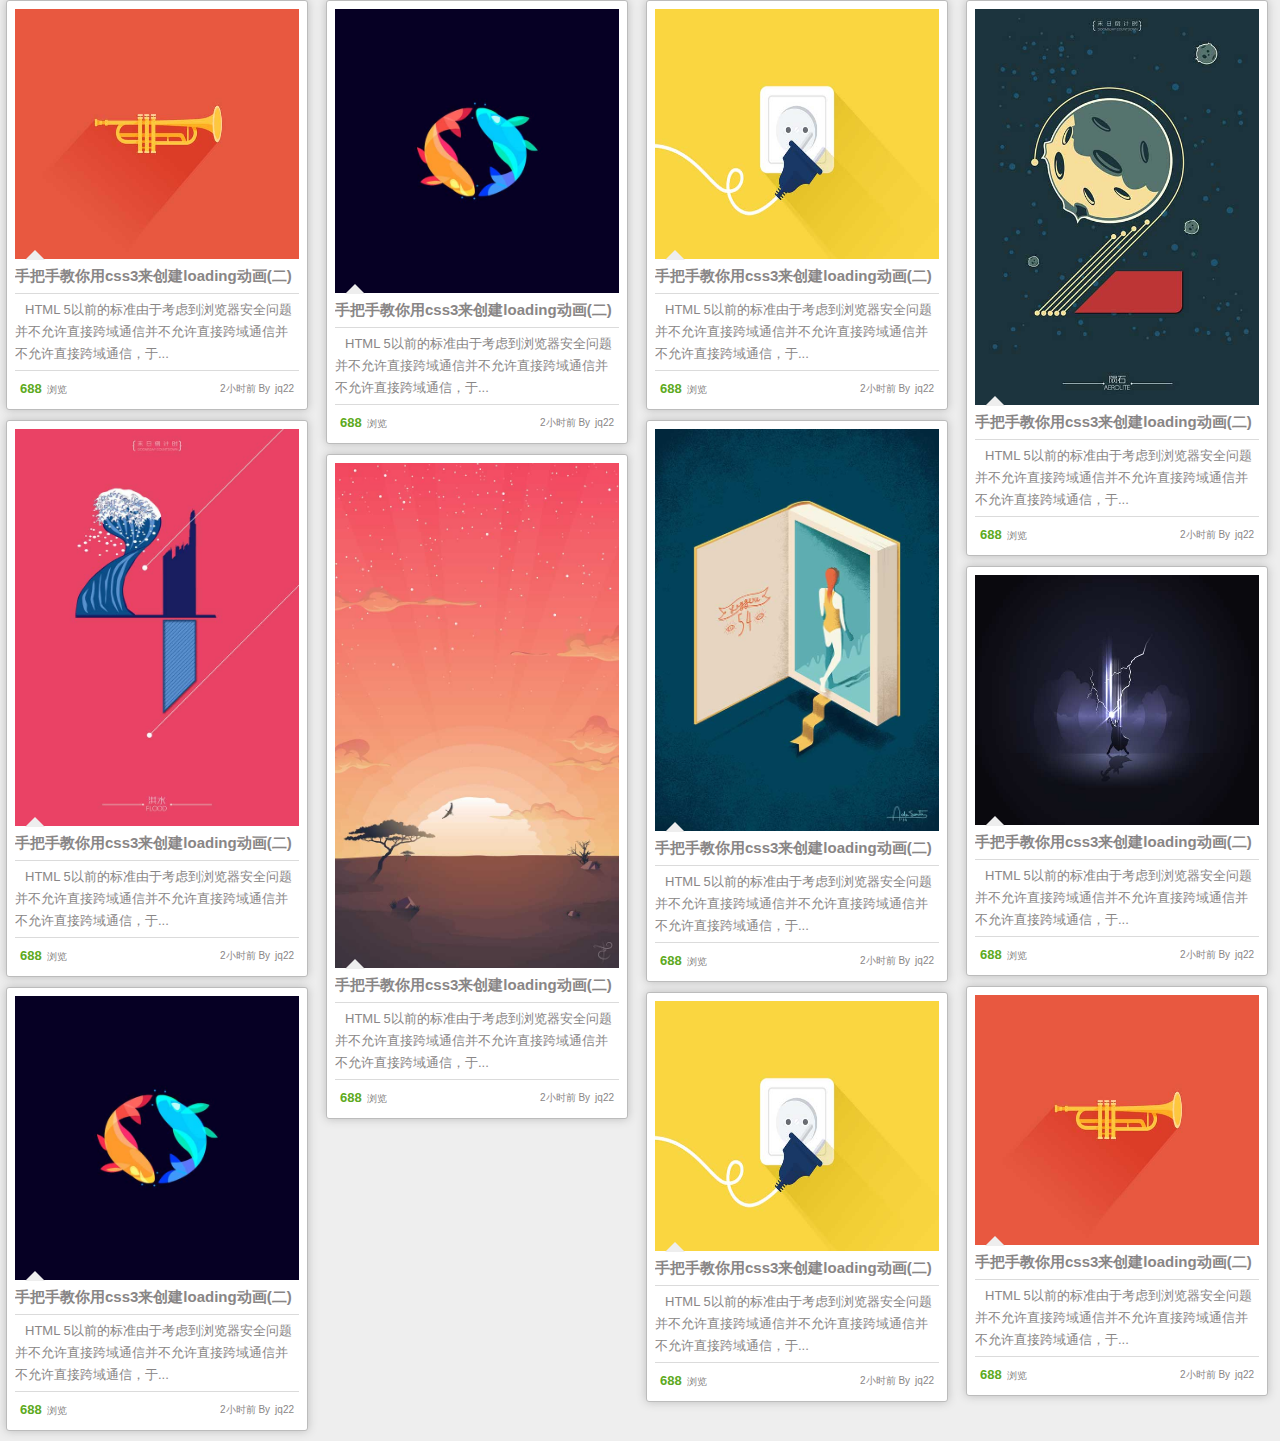
<file: 付费的项目/瀑布流/jQuery-pbl20161013/index.html>
<!doctype html>
<html>
<head>
	<meta charset="UTF-8">
	<meta name="viewport" content="width=device-width,minimum-scale=1.0,maximum-scale=1.0,user-scalable=no" />
	<title>jQuery无限加载瀑布流插件masonry - jq22</title>
	<link rel="stylesheet" type="text/css" href="style/base.css">
	<link rel="stylesheet" type="text/css" href="style/index.css">
	<!--[if lt IE 9]>
		<script src="js/css3-mediaqueries.js"></script>
	<![endif]-->
	<script type="text/javascript" src="js/jquery-1.8.3.min.js"></script>
	<script type="text/javascript" src="js/jQueryColor.js"></script>
	<!--这个插件是瀑布流主插件函数必须-->
	<script type="text/javascript" src="js/jquery.masonry.min.js"></script>
	<!--这个插件只是为了扩展jquery的animate函数动态效果可有可无-->
	<script type="text/javascript" src="js/jQeasing.js"></script>
	<script type="text/javascript">
	/*
		抛开瀑布流布局各种乱七八糟的算法，基于masonry的瀑布流，很是简单的，而且通过扩展animate,能实现瀑布流布局的晃动、弹球等效果。
		masonry还有很多参数我这里注解了常用的参数
	 */
		$(function(){
				/*瀑布流开始*/
				var container = $('.waterfull ul');
				var loading=$('#imloading');
				// 初始化loading状态
				loading.data("on",true);
				/*判断瀑布流最大布局宽度，最大为1280*/
				function tores(){
					var tmpWid=$(window).width();
					if(tmpWid>1280){
						tmpWid=1280;
					}else{
						var column=Math.floor(tmpWid/320);
						tmpWid=column*320;
					}
					$('.waterfull').width(tmpWid);
				}
				tores();
				$(window).resize(function(){
					tores();
				});
				container.imagesLoaded(function(){
				  container.masonry({
				  	columnWidth: 320,
				    itemSelector : '.item',
				    isFitWidth: true,//是否根据浏览器窗口大小自动适应默认false
				    isAnimated: true,//是否采用jquery动画进行重拍版
				    isRTL:false,//设置布局的排列方式，即：定位砖块时，是从左向右排列还是从右向左排列。默认值为false，即从左向右
				    isResizable: true,//是否自动布局默认true
				    animationOptions: {
						duration: 800,
						easing: 'easeInOutBack',//如果你引用了jQeasing这里就可以添加对应的动态动画效果，如果没引用删除这行，默认是匀速变化
						queue: false//是否队列，从一点填充瀑布流
					}
				  });
				});
				/*模拟从后台获取到的数据*/
				var sqlJson=[{'title':'瀑布流其实就是几个函数的事！','intro':'爆料，苏亚雷斯又咬人啦，C罗哪有内马尔帅，梅西今年要不夺冠，你就去泰国吧，老子买了阿根廷赢得彩票，输了就去不成了。','src':'images/one.jpg','writer':'jq22','date':'2小时前','looked':321},{'title':'瀑布流其实就是几个函数的事！','intro':'爆料了，苏亚雷斯又咬人啦，C罗哪有内马尔帅，梅西今年要不夺冠，你就去泰国吧，老子买了阿根廷赢得彩票，输了就去不成了。','src':'images/demo2.jpg','writer':'jq22','date':'2小时前','looked':321},{'title':'瀑布流其实就是几个函数的事！','intro':'爆料了，苏亚雷斯又咬人啦，C罗哪有内马尔帅，梅西今年要不夺冠，你就去泰国吧，老子买了阿根廷赢得彩票，输了就去不成了。','src':'images/p1.jpg','writer':'jq22','date':'2小时前','looked':321},{'title':'瀑布流其实就是几个函数的事！','intro':'爆料了，苏亚雷斯又咬人啦，C罗哪有内马尔帅，梅西今年要不夺冠，你就去泰国吧，老子买了阿根廷赢得彩票，输了就去不成了。','src':'images/p1.jpg','writer':'jq22','date':'2小时前','looked':321}];
				/*本应该通过ajax从后台请求过来类似sqljson的数据然后，便利，进行填充，这里我们用sqlJson来模拟一下数据*/
				$(window).scroll(function(){
					if(!loading.data("on")) return;
					// 计算所有瀑布流块中距离顶部最大，进而在滚动条滚动时，来进行ajax请求，方法很多这里只列举最简单一种，最易理解一种
					var itemNum=$('#waterfull').find('.item').length;
					var itemArr=[];
					itemArr[0]=$('#waterfull').find('.item').eq(itemNum-1).offset().top+$('#waterfull').find('.item').eq(itemNum-1)[0].offsetHeight;
					itemArr[1]=$('#waterfull').find('.item').eq(itemNum-2).offset().top+$('#waterfull').find('.item').eq(itemNum-1)[0].offsetHeight;
					itemArr[2]=$('#waterfull').find('.item').eq(itemNum-3).offset().top+$('#waterfull').find('.item').eq(itemNum-1)[0].offsetHeight;
					var maxTop=Math.max.apply(null,itemArr);
					if(maxTop<$(window).height()+$(document).scrollTop()){
						//加载更多数据
						loading.data("on",false).fadeIn(800);
						(function(sqlJson){
							/*这里会根据后台返回的数据来判断是否你进行分页或者数据加载完毕这里假设大于30就不在加载数据*/
							if(itemNum>30){
								loading.text('就有这么多了！');
							}else{
								var html="";
								for(var i in sqlJson){
									html+="<li class='item'><a href='#' class='a-img'><img src='"+sqlJson[i].src+"'></a>";
									html+="<h2 class='li-title'>"+sqlJson[i].title+"</h2>";
									html+="<p class='description'>"+sqlJson[i].intro+"</p><div class='qianm clearfloat'>";
									html+="<span class='sp1'><b>"+sqlJson[i].looked+"</b>浏览</span>";
									html+="<span class='sp2'>"+sqlJson[i].writer+"</span><span class='sp3'>"+sqlJson[i].date+"&nbsp;By</span></div></li>";		
								}
								/*模拟ajax请求数据时延时800毫秒*/
								var time=setTimeout(function(){
									$(html).find('img').each(function(index){
										loadImage($(this).attr('src'));
									})
									var $newElems = $(html).css({ opacity: 0}).appendTo(container);
									$newElems.imagesLoaded(function(){
										$newElems.animate({ opacity: 1},800);
										container.masonry( 'appended', $newElems,true);
										loading.data("on",true).fadeOut();
										clearTimeout(time);
							        });
								},800)
							}
						})(sqlJson);
					}
				});
				function loadImage(url) {
				     var img = new Image(); 
				     //创建一个Image对象，实现图片的预下载
				      img.src = url;
				      if (img.complete) {
				         return img.src;
				      }
				      img.onload = function () {
				       	return img.src;
				      };
				 };
				 loadImage('images/one.jpg');
				/*item hover效果*/
				var rbgB=['#71D3F5','#F0C179','#F28386','#8BD38B'];
				$('#waterfull').on('mouseover','.item',function(){
					var random=Math.floor(Math.random() * 4);
					$(this).stop(true).animate({'backgroundColor':rbgB[random]},1000);
				});
				$('#waterfull').on('mouseout','.item',function(){
					$(this).stop(true).animate({'backgroundColor':'#fff'},1000);
				});
		})
    </script>
</head>
<body>
	<div class="content">
		<!-- 瀑布流样式开始 -->
		<div class="waterfull clearfloat" id="waterfull">
			<ul>
				<li class="item">
					<a href="#" class="a-img">
						<img src="images/t8.jpg" alt="">
						
					</a>
					<h2 class="li-title" title="手把手教你用css3来创建loading动画(二)">手把手教你用css3来创建loading动画(二)</h2>
					<p class="description">HTML 5以前的标准由于考虑到浏览器安全问题并不允许直接跨域通信并不允许直接跨域通信并不允许直接跨域通信，于...</p>
					<div class="qianm clearfloat">
						<span class="sp1"><b>688</b>浏览</span>
						<span class="sp2">jq22</span>
						<span class="sp3">2小时前&nbsp;By</span>
					</div>
				</li>
				<li class="item">
					<a href="#" class="a-img">
						<img src="images/t7.jpg" alt="">
						
					</a>
					<h2 class="li-title" title="手把手教你用css3来创建loading动画(二)">手把手教你用css3来创建loading动画(二)</h2>
					<p class="description">HTML 5以前的标准由于考虑到浏览器安全问题并不允许直接跨域通信并不允许直接跨域通信并不允许直接跨域通信，于...</p>
					<div class="qianm clearfloat">
						<span class="sp1"><b>688</b>浏览</span>
						<span class="sp2">jq22</span>
						<span class="sp3">2小时前&nbsp;By</span>
					</div>
				</li>
				<li class="item">
					<a href="#" class="a-img">
						<img src="images/t9.jpg" alt="">
						
					</a>
					<h2 class="li-title" title="手把手教你用css3来创建loading动画(二)">手把手教你用css3来创建loading动画(二)</h2>
					<p class="description">HTML 5以前的标准由于考虑到浏览器安全问题并不允许直接跨域通信并不允许直接跨域通信并不允许直接跨域通信，于...</p>
					<div class="qianm clearfloat">
						<span class="sp1"><b>688</b>浏览</span>
						<span class="sp2">jq22</span>
						<span class="sp3">2小时前&nbsp;By</span>
					</div>
				</li>
				<li class="item">
					<a href="#" class="a-img">
						<img src="images/t3.jpg" alt="">
						
					</a>
					<h2 class="li-title" title="手把手教你用css3来创建loading动画(二)">手把手教你用css3来创建loading动画(二)</h2>
					<p class="description">HTML 5以前的标准由于考虑到浏览器安全问题并不允许直接跨域通信并不允许直接跨域通信并不允许直接跨域通信，于...</p>
					<div class="qianm clearfloat">
						<span class="sp1"><b>688</b>浏览</span>
						<span class="sp2">jq22</span>
						<span class="sp3">2小时前&nbsp;By</span>
					</div>
				</li>
				<li class="item">
					<a href="#" class="a-img">
						<img src="images/t6.jpg" alt="">
						
					</a>
					<h2 class="li-title" title="手把手教你用css3来创建loading动画(二)">手把手教你用css3来创建loading动画(二)</h2>
					<p class="description">HTML 5以前的标准由于考虑到浏览器安全问题并不允许直接跨域通信并不允许直接跨域通信并不允许直接跨域通信，于...</p>
					<div class="qianm clearfloat">
						<span class="sp1"><b>688</b>浏览</span>
						<span class="sp2">jq22</span>
						<span class="sp3">2小时前&nbsp;By</span>
					</div>
				</li>
				<li class="item">
					<a href="#" class="a-img">
						<img src="images/t5.jpg" alt="">	
					</a>
					<h2 class="li-title" title="手把手教你用css3来创建loading动画(二)">手把手教你用css3来创建loading动画(二)</h2>
					<p class="description">HTML 5以前的标准由于考虑到浏览器安全问题并不允许直接跨域通信并不允许直接跨域通信并不允许直接跨域通信，于...</p>
					<div class="qianm clearfloat">
						<span class="sp1"><b>688</b>浏览</span>
						<span class="sp2">jq22</span>
						<span class="sp3">2小时前&nbsp;By</span>
					</div>
				</li>
				<li class="item">
					<a href="#" class="a-img">
						<img src="images/t10.jpg" alt="">
						
					</a>
					<h2 class="li-title" title="手把手教你用css3来创建loading动画(二)">手把手教你用css3来创建loading动画(二)</h2>
					<p class="description">HTML 5以前的标准由于考虑到浏览器安全问题并不允许直接跨域通信并不允许直接跨域通信并不允许直接跨域通信，于...</p>
					<div class="qianm clearfloat">
						<span class="sp1"><b>688</b>浏览</span>
						<span class="sp2">jq22</span>
						<span class="sp3">2小时前&nbsp;By</span>
					</div>
				</li>
				<li class="item">
					<a href="#" class="a-img">
						<img src="images/t2.jpg" alt="">
						
					</a>
					<h2 class="li-title" title="手把手教你用css3来创建loading动画(二)">手把手教你用css3来创建loading动画(二)</h2>
					<p class="description">HTML 5以前的标准由于考虑到浏览器安全问题并不允许直接跨域通信并不允许直接跨域通信并不允许直接跨域通信，于...</p>
					<div class="qianm clearfloat">
						<span class="sp1"><b>688</b>浏览</span>
						<span class="sp2">jq22</span>
						<span class="sp3">2小时前&nbsp;By</span>
					</div>
				</li>
                <li class="item">
					<a href="#" class="a-img">
						<img src="images/t8.jpg" alt="">
						
					</a>
					<h2 class="li-title" title="手把手教你用css3来创建loading动画(二)">手把手教你用css3来创建loading动画(二)</h2>
					<p class="description">HTML 5以前的标准由于考虑到浏览器安全问题并不允许直接跨域通信并不允许直接跨域通信并不允许直接跨域通信，于...</p>
					<div class="qianm clearfloat">
						<span class="sp1"><b>688</b>浏览</span>
						<span class="sp2">jq22</span>
						<span class="sp3">2小时前&nbsp;By</span>
					</div>
				</li>
				<li class="item">
					<a href="#" class="a-img">
						<img src="images/t7.jpg" alt="">
						
					</a>
					<h2 class="li-title" title="手把手教你用css3来创建loading动画(二)">手把手教你用css3来创建loading动画(二)</h2>
					<p class="description">HTML 5以前的标准由于考虑到浏览器安全问题并不允许直接跨域通信并不允许直接跨域通信并不允许直接跨域通信，于...</p>
					<div class="qianm clearfloat">
						<span class="sp1"><b>688</b>浏览</span>
						<span class="sp2">jq22</span>
						<span class="sp3">2小时前&nbsp;By</span>
					</div>
				</li>
				<li class="item">
					<a href="#" class="a-img">
						<img src="images/t9.jpg" alt="">
						
					</a>
					<h2 class="li-title" title="手把手教你用css3来创建loading动画(二)">手把手教你用css3来创建loading动画(二)</h2>
					<p class="description">HTML 5以前的标准由于考虑到浏览器安全问题并不允许直接跨域通信并不允许直接跨域通信并不允许直接跨域通信，于...</p>
					<div class="qianm clearfloat">
						<span class="sp1"><b>688</b>浏览</span>
						<span class="sp2">jq22</span>
						<span class="sp3">2小时前&nbsp;By</span>
					</div>
				</li>
			</ul>
		</div>
		<!-- loading按钮自己通过样式调整 -->
		<div id="imloading" style="width:150px;height:30px;line-height:30px;font-size:16px;text-align:center;border-radius:3px;opacity:0.7;background:#000;margin:10px auto 30px;color:#fff;display:none">
		素材加载中.....
		</div>
	</div>

</body>
</html>
</file>
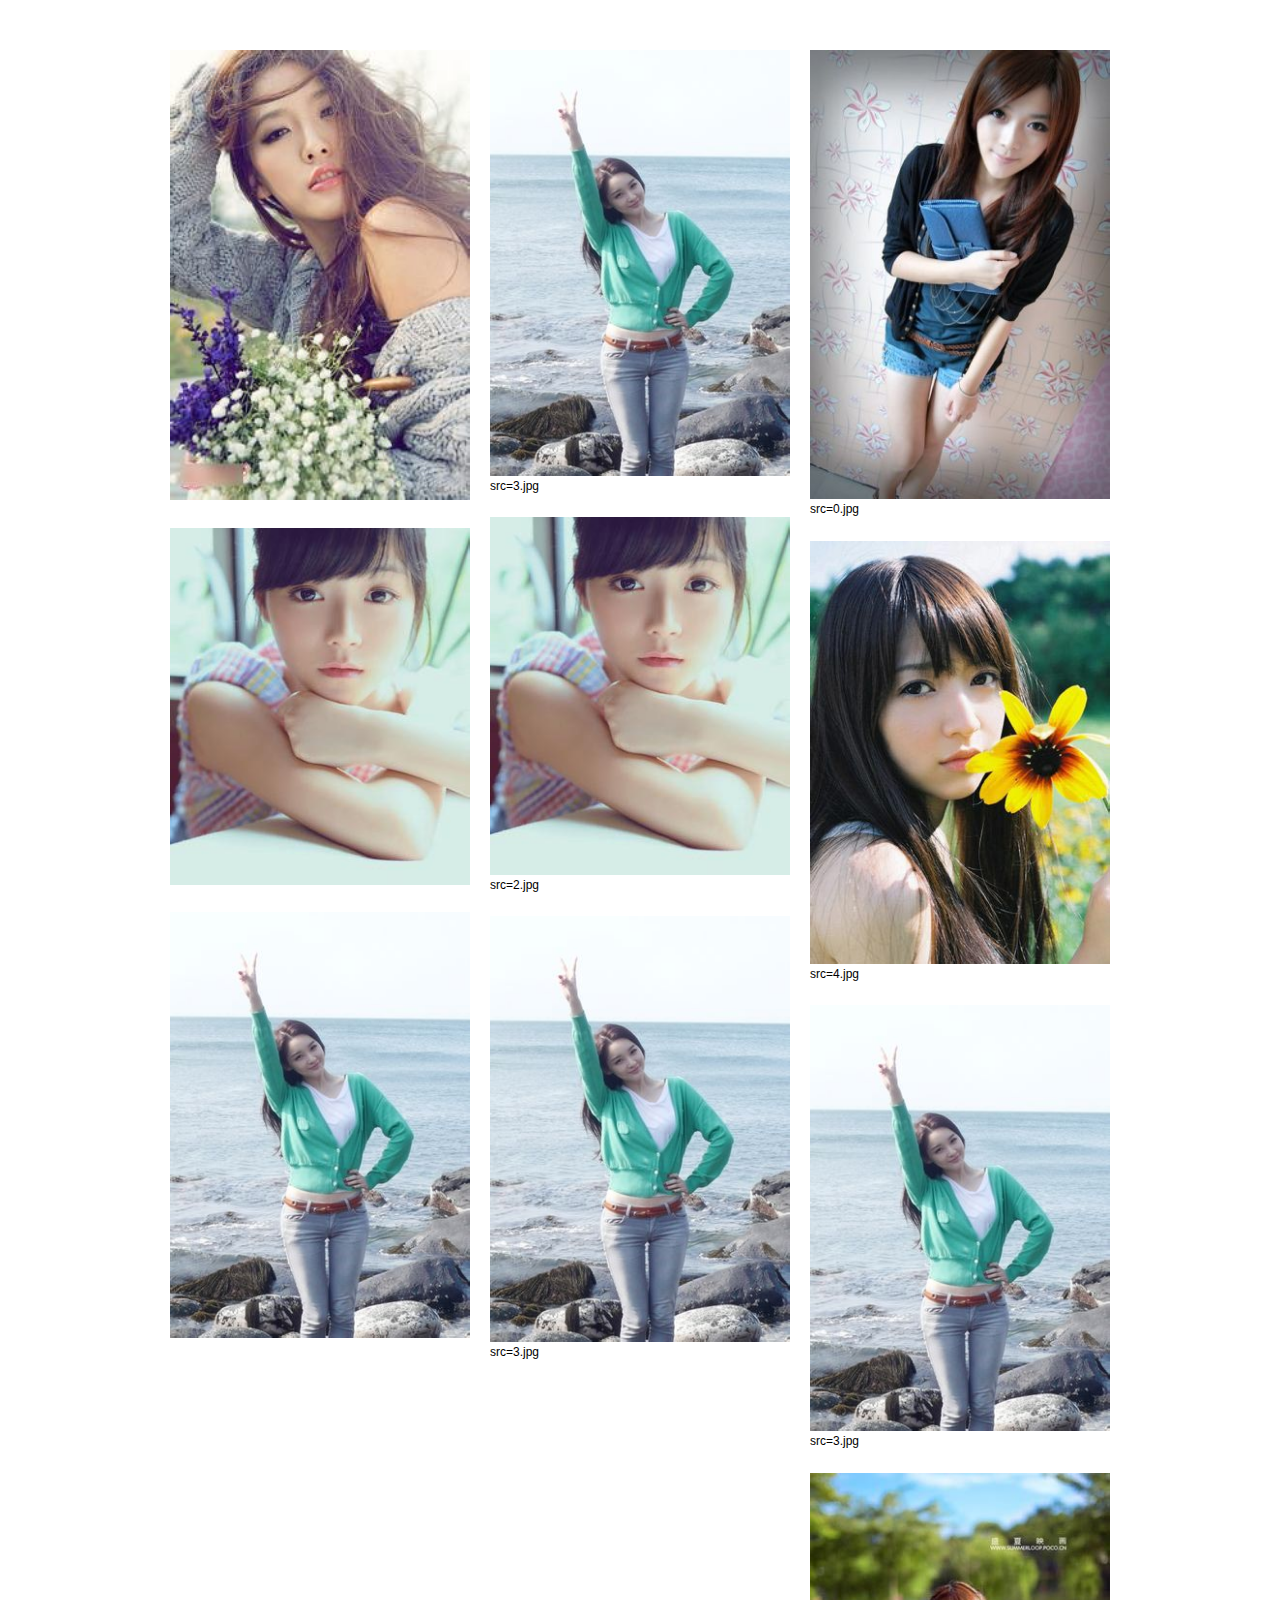
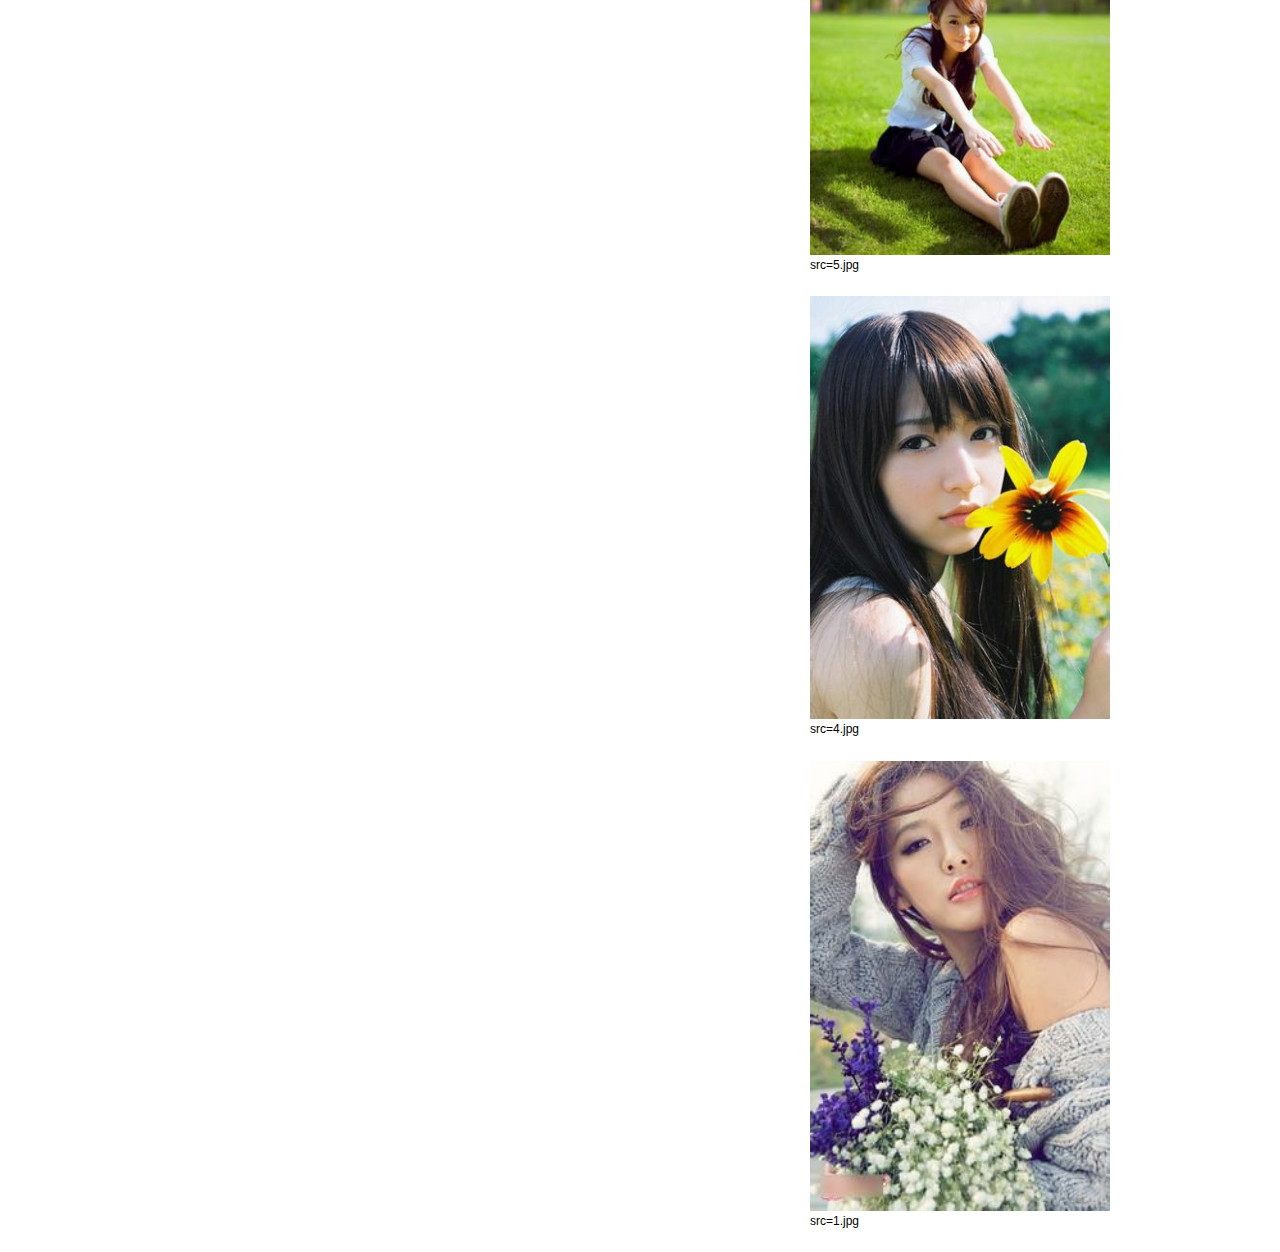
<file: 付费的项目/瀑布流布局/jQuery-waterfall-141201141916/index.html>
<!DOCTYPE html PUBLIC "-//W3C//DTD XHTML 1.0 Transitional//EN" "http://www.w3.org/TR/xhtml1/DTD/xhtml1-transitional.dtd">

<html xmlns="http://www.w3.org/1999/xhtml">

<head>

<meta http-equiv="Content-Type" content="text/html; charset=utf-8" />

<title>jquery随机图片瀑布流无限加载</title>



<style type="text/css">

*{margin:0;padding:0;list-style-type:none;}

a,img{border:0;}

body{font:12px/180% Arial, Helvetica, sans-serif, "新宋体";}

/* container */

#container{width:940px;margin:50px auto;}

#container ul{width:300px;list-style:none;float:left;margin-right:20px;}

#container ul li{margin-bottom:20px;}

#container ul li img{width:300px;}

</style>



</head>

<body>



<div id="container">



	<ul class="col">

		<li><img src="img/1.jpg" alt=""/></li>

		<li><img src="img/2.jpg" alt=""/></li>

		<li><img src="img/3.jpg" alt=""/></li>

	</ul>

	<ul class="col"></ul>

	<ul class="col" style="margin-right:0"></ul>

	

</div>



<script type="text/javascript" src="js/jquery-1.9.1.min.js"></script>

<script type="text/javascript">

$(function(){

	//url data function dataType

	function loadMeinv(){

		var data = 0;

		for(var i=0;i<9;i++){//每次加载时模拟随机加载图片

			data = parseInt(Math.random()*9);

			var html = "";

			html = '<li><img src = img/'

					+data+'.jpg><p>src='

					+data+'.jpg</p></li>';

			$minUl = getMinUl();

			$minUl.append(html);

		}

	}

	loadMeinv(); 

	$(window).on("scroll",function(){

		$minUl = getMinUl();

		if($minUl.height() <= $(window).scrollTop()+$(window).height()){

		//当最短的ul的高度比窗口滚出去的高度+浏览器高度大时加载新图片

			loadMeinv();

		}

	})

	function getMinUl(){//每次获取最短的ul,将图片放到其后

		var $arrUl = $("#container .col");

		var $minUl =$arrUl.eq(0);

		$arrUl.each(function(index,elem){

			if($(elem).height()<$minUl.height()){

				$minUl = $(elem);

			}

		});

		return $minUl;

	}

})

</script>



</div>

</body>

</html>
</file>
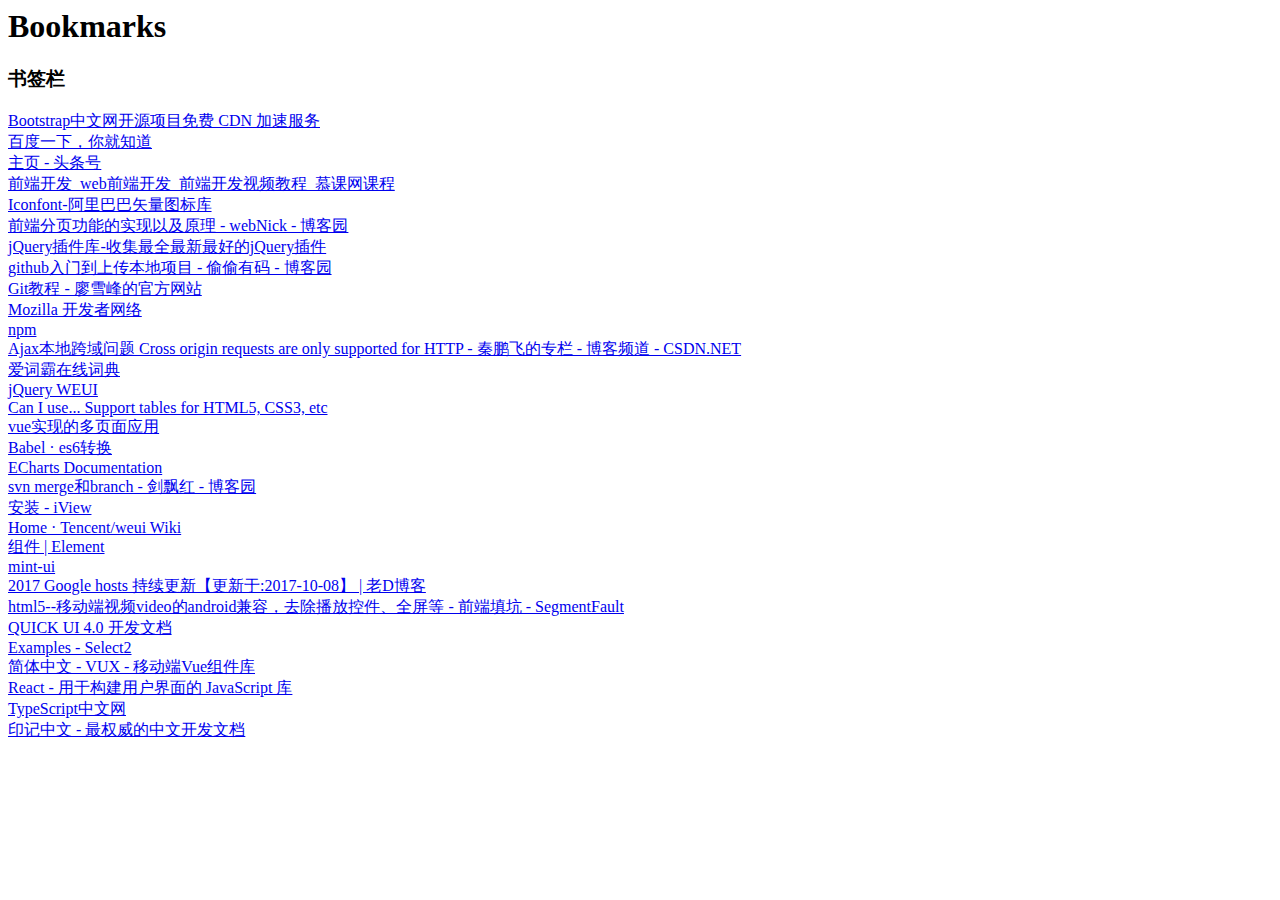
<file: bookmarks_2018_2_28.html>
<!DOCTYPE NETSCAPE-Bookmark-file-1>
<!-- This is an automatically generated file.
     It will be read and overwritten.
     DO NOT EDIT! -->
<META HTTP-EQUIV="Content-Type" CONTENT="text/html; charset=UTF-8">
<TITLE>Bookmarks</TITLE>
<H1>Bookmarks</H1>
<DL><p>
    <DT><H3 ADD_DATE="1490259555" LAST_MODIFIED="1518155103" PERSONAL_TOOLBAR_FOLDER="true">书签栏</H3>
    <DL><p>
        <DT><A HREF="http://www.bootcdn.cn/" ADD_DATE="1493016519" ICON="[data-uri]">Bootstrap中文网开源项目免费 CDN 加速服务</A>
        <DT><A HREF="https://www.baidu.com/" ADD_DATE="1490583396" ICON="[data-uri]">百度一下，你就知道</A>
        <DT><A HREF="https://mp.toutiao.com/" ADD_DATE="1490748037" ICON="[data-uri]">主页 - 头条号</A>
        <DT><A HREF="http://www.imooc.com/course/list?c=fe" ADD_DATE="1490940125" ICON="[data-uri]">前端开发_web前端开发_前端开发视频教程_慕课网课程</A>
        <DT><A HREF="http://www.iconfont.cn/plus/manage/index?manage_type=myprojects&projectId=267757" ADD_DATE="1490945952" ICON="[data-uri]">Iconfont-阿里巴巴矢量图标库</A>
        <DT><A HREF="http://www.cnblogs.com/puyongsong/p/6297706.html#3627817" ADD_DATE="1491011854" ICON="[data-uri]">前端分页功能的实现以及原理 - webNick - 博客园</A>
        <DT><A HREF="http://www.jq22.com/" ADD_DATE="1491440072" ICON="[data-uri]">jQuery插件库-收集最全最新最好的jQuery插件</A>
        <DT><A HREF="http://www.cnblogs.com/specter45/p/github.html" ADD_DATE="1491443603" ICON="[data-uri]">github入门到上传本地项目 - 偷偷有码 - 博客园</A>
        <DT><A HREF="http://www.liaoxuefeng.com/wiki/0013739516305929606dd18361248578c67b8067c8c017b000" ADD_DATE="1491460020" ICON="[data-uri]">Git教程 - 廖雪峰的官方网站</A>
        <DT><A HREF="https://developer.mozilla.org/zh-CN/" ADD_DATE="1491645312" ICON="[data-uri]">Mozilla 开发者网络</A>
        <DT><A HREF="https://www.npmjs.com/" ADD_DATE="1491957853" ICON="[data-uri]">npm</A>
        <DT><A HREF="http://blog.csdn.net/rywaqpf/article/details/44836965" ADD_DATE="1492766651" ICON="[data-uri]">Ajax本地跨域问题 Cross origin requests are only supported for HTTP - 秦鹏飞的专栏 - 博客频道 - CSDN.NET</A>
        <DT><A HREF="http://www.iciba.com/?=2016pcChromebookmark" ADD_DATE="1496363620">爱词霸在线词典</A>
        <DT><A HREF="http://jqweui.com/extends#infinite" ADD_DATE="1497337711" ICON="[data-uri]">jQuery WEUI</A>
        <DT><A HREF="https://caniuse.com/#search=getElementsByClassName" ADD_DATE="1498195182" ICON="[data-uri]">Can I use... Support tables for HTML5, CSS3, etc</A>
        <DT><A HREF="https://github.com/bluefox1688/vue-cli-multi-page" ADD_DATE="1499406298" ICON="[data-uri]">vue实现的多页面应用</A>
        <DT><A HREF="https://babeljs.io/repl/#?babili=false&evaluate=true&lineWrap=false&presets=es2015%2Creact%2Cstage-2&targets=&browsers=&builtIns=false&debug=false&code_lz=[base64]" ADD_DATE="1500945010" ICON="[data-uri]">Babel · es6转换</A>
        <DT><A HREF="http://echarts.baidu.com/tutorial.html#%E4%B8%AA%E6%80%A7%E5%8C%96%E5%9B%BE%E8%A1%A8%E7%9A%84%E6%A0%B7%E5%BC%8F" ADD_DATE="1501487979" ICON="[data-uri]">ECharts Documentation</A>
        <DT><A HREF="http://www.cnblogs.com/cxd4321/archive/2012/07/12/2588110.html" ADD_DATE="1501556744" ICON="[data-uri]">svn merge和branch - 剑飘红 - 博客园</A>
        <DT><A HREF="https://www.iviewui.com/docs/guide/install" ADD_DATE="1502171659" ICON="[data-uri]">安装 - iView</A>
        <DT><A HREF="https://github.com/Tencent/weui/wiki" ADD_DATE="1503984081" ICON="[data-uri]">Home · Tencent/weui Wiki</A>
        <DT><A HREF="http://element.eleme.io/#/zh-CN/component/layout" ADD_DATE="1504146406" ICON="[data-uri]">组件 | Element</A>
        <DT><A HREF="https://mint-ui.github.io/docs/#/zh-cn2" ADD_DATE="1504753113">mint-ui</A>
        <DT><A HREF="https://laod.cn/hosts/2017-google-hosts.html" ADD_DATE="1508725065" ICON="[data-uri]">2017 Google hosts 持续更新【更新于:2017-10-08】 | 老D博客</A>
        <DT><A HREF="https://segmentfault.com/a/1190000006857675" ADD_DATE="1509006150" ICON="[data-uri]">html5--移动端视频video的android兼容，去除播放控件、全屏等 - 前端填坑 - SegmentFault</A>
        <DT><A HREF="http://www.uileader.com/doc/quickui/main.html" ADD_DATE="1509341482">QUICK UI 4.0 开发文档</A>
        <DT><A HREF="http://kevin-brown.com/select2/examples.html" ADD_DATE="1510896585">Examples - Select2</A>
        <DT><A HREF="https://vux.li/#/" ADD_DATE="1514181280" ICON="[data-uri]">简体中文 - VUX - 移动端Vue组件库</A>
        <DT><A HREF="https://doc.react-china.org/" ADD_DATE="1515465981" ICON="[data-uri]">React - 用于构建用户界面的 JavaScript 库</A>
        <DT><A HREF="http://www.runoob.com/manual/gitbook/TypeScript/_book/doc/handbook/Variable%20Declarations.html" ADD_DATE="1516781558" ICON="[data-uri]">TypeScript中文网</A>
        <DT><A HREF="https://docschina.org/home/doc" ADD_DATE="1518155103" ICON="[data-uri]">印记中文 - 最权威的中文开发文档</A>
    </DL><p>
</DL><p>
</file>
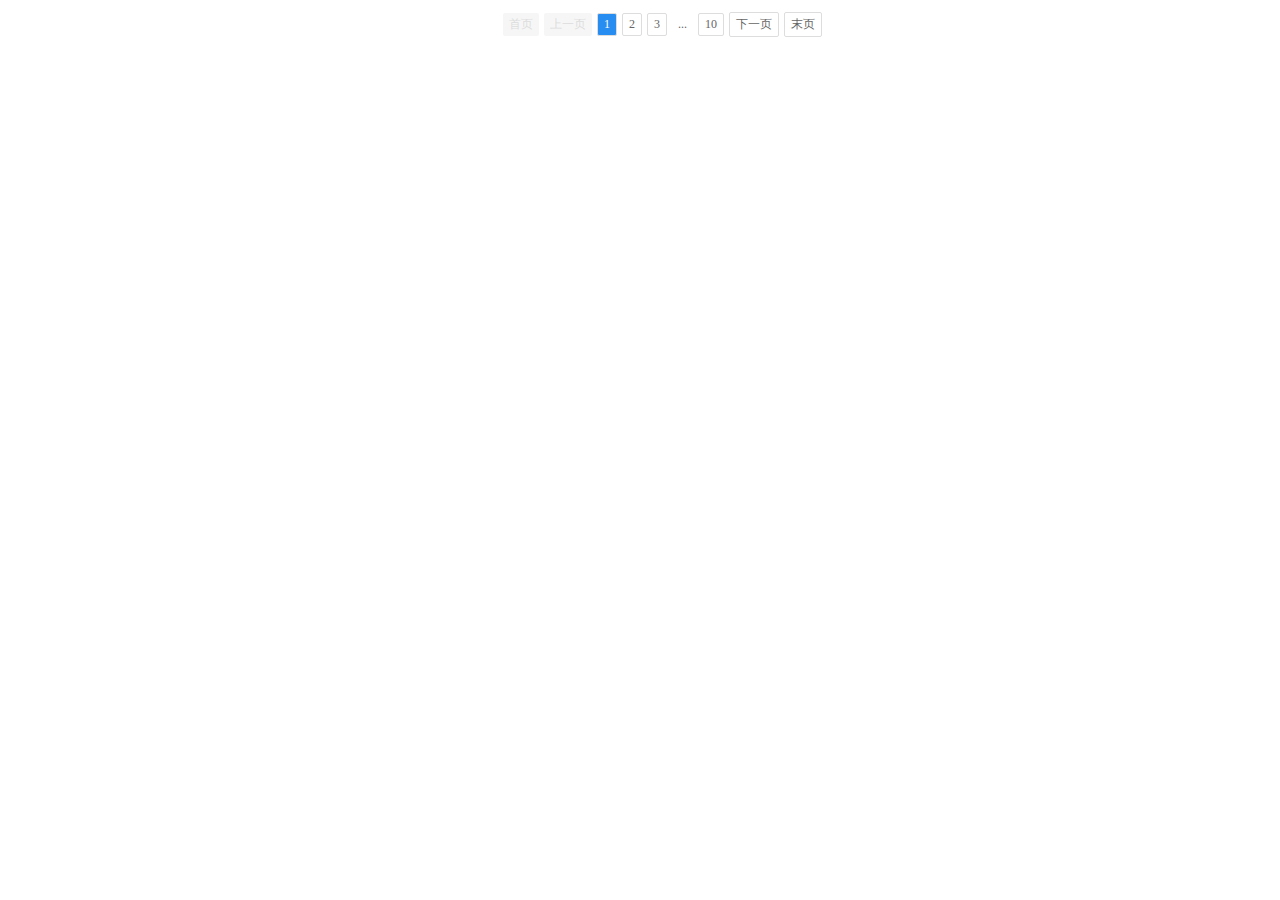
<file: 后端分页前端显示/index-requirejs.html>
<!DOCTYPE html>
<html>
	<head>
		<title>分页控件</title>
		<meta charset="UTF-8" />
		<meta name="viewport" content="width=device-width, initial-scale=1.0, maximum-scale=1.0, user-scalable=0">
		<link rel="stylesheet" type="text/css" href="src/paging.css">
	</head>
	<body>
	<div id="pageTool"></div>
		<script type="text/javascript" src="src/require.js"></script>
		<script>
		requirejs.config({
			//By default load any module IDs from js/lib
			baseUrl: 'src',
			paths: {
				$:"jquery-1.11.2",
				paging:"paging",
				'query':'query'
			},
			shim:{
				"$":{
					export:'$'
				}
			}
		});
		require(["$","paging"], function($,Paging){
			var p = new Paging();
			p.init({target:'#pageTool',pagesize:10,count:100});
		});
		</script>
	</body>
</html>
</file>
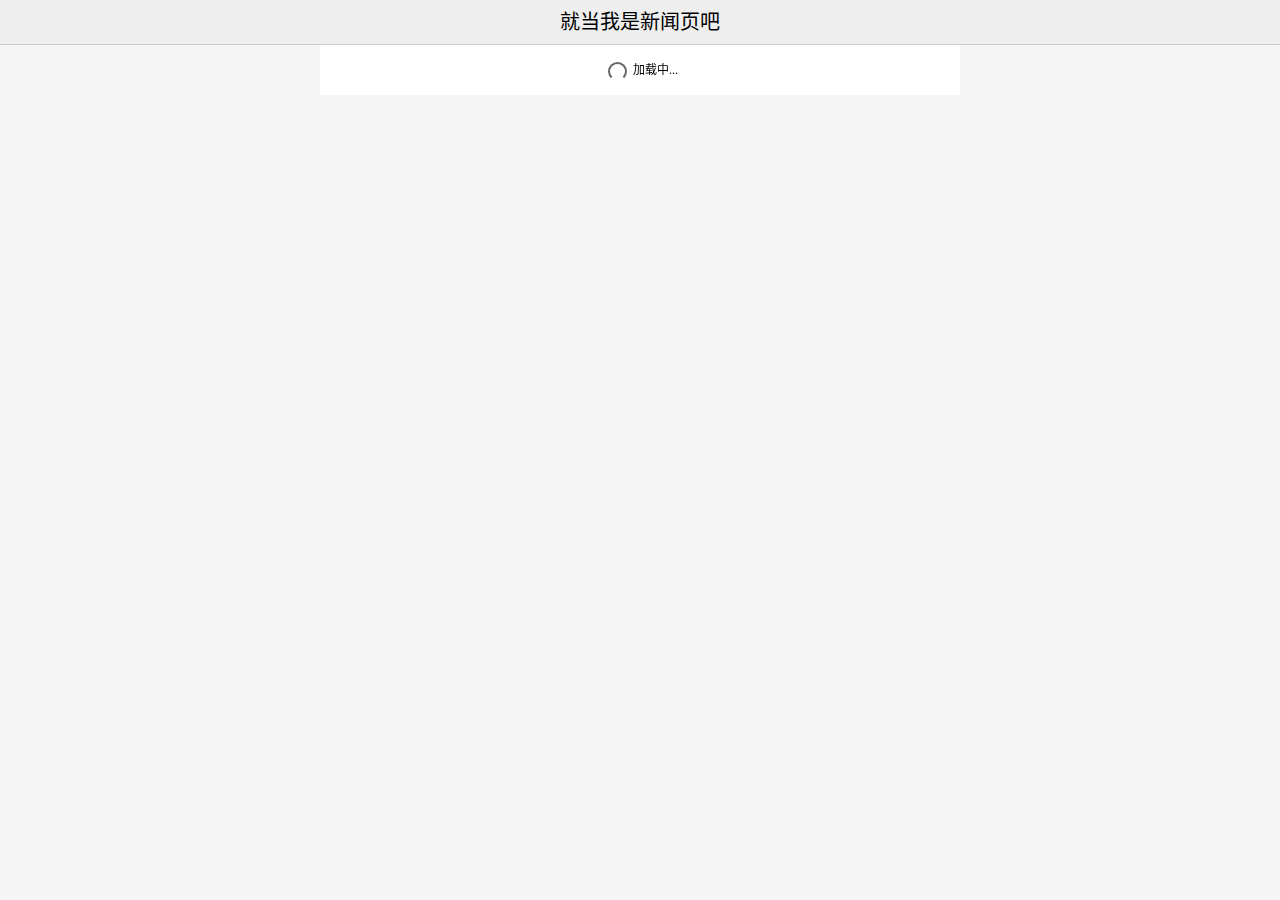
<file: 无限加载于下拉刷新/dropload-gh-pages/dropload-gh-pages/examples/load-bottom.html>
<!doctype html>
<html lang="zh-cn">
<head>
    <meta name="viewport" content="initial-scale=1, user-scalable=0, minimal-ui" charset="UTF-8">
    <title>加载底部</title>
    <!-- UC强制全屏 -->
    <meta name="full-screen" content="yes">
    <!-- QQ强制全屏 -->
    <meta name="x5-fullscreen" content="true">
    <style>
    *{
        margin: 0;
        padding:0;
        -webkit-tap-highlight-color:rgba(0,0,0,0);
        -webkit-text-size-adjust:none;
    }
    html{
        font-size:10px;
    }
    body{
        background-color: #f5f5f5;
        font-size: 1.2em;
    }
    .header{
        height: 44px;
        line-height: 44px;
        border-bottom: 1px solid #ccc;
        background-color: #eee;
    }
    .header h1{
        text-align: center;
        font-size: 2rem;
        font-weight: normal;
    }
    .content{
        max-width: 640px;
        margin: 0 auto;
        background-color: #fff;
    }
    .content .item{
        display: -webkit-box;
        display: -webkit-flex;
        display: -ms-flexbox;
        display: flex;
        -ms-flex-align:center;
        -webkit-box-align:center;
        box-align:center;
        -webkit-align-items:center;
        align-items:center;
        padding:3.125%;
        border-bottom: 1px solid #ddd;
        color: #333;
        text-decoration: none;
    }
    .content .item img{
        display: block;
        width: 40px;
        height: 40px;
        border:1px solid #ddd;
    }
    .content .item h3{
        display: block;
        -webkit-box-flex: 1;
        -webkit-flex: 1;
        -ms-flex: 1;
        flex: 1;
        width: 100%;
        max-height: 40px;
        overflow: hidden;
        line-height: 20px;
        margin: 0 10px;
        font-size: 1.2rem;
    }
    .content .item .date{
        display: block;
        height: 20px;
        line-height: 20px;
        color: #999;
    }
    .opacity{
        -webkit-animation: opacity 0.3s linear;
        animation: opacity 0.3s linear;
    }
    @-webkit-keyframes opacity {
        0% {
            opacity:0;
        }
        100% {
            opacity:1;
        }
    }
    @keyframes opacity {
        0% {
            opacity:0;
        }
        100% {
            opacity:1;
        }
    }
    </style>
    <link rel="stylesheet" href="../dist/dropload.css">
</head>
<body>
<div class="header">
    <h1>就当我是新闻页吧</h1>
</div>
<div class="content">
    <div class="lists"></div>
</div>
<!-- jQuery1.7以上 或者 Zepto 二选一，不要同时都引用 -->
<script src="js/zepto.min.js"></script>
<script src="../dist/dropload.min.js"></script>
<script>
$(function(){
    // 页数
    var page = 0;
    // 每页展示5个
    var size = 5;

    // dropload
    $('.content').dropload({
        scrollArea : window,
        loadDownFn : function(me){
            page++;
            // 拼接HTML
            var result = '';
            $.ajax({
                type: 'GET',
                url: 'http://ons.me/tools/dropload/json.php?page='+page+'&size='+size,
                dataType: 'json',
                success: function(data){
                    var arrLen = data.length;
                    if(arrLen > 0){
                        for(var i=0; i<arrLen; i++){
                            result +=   '<a class="item opacity" href="'+data[i].link+'">'
                                            +'<img src="'+data[i].pic+'" alt="">'
                                            +'<h3>'+data[i].title+'</h3>'
                                            +'<span class="date">'+data[i].date+'</span>'
                                        +'</a>';
                        }
                    // 如果没有数据
                    }else{
                        // 锁定
                        me.lock();
                        // 无数据
                        me.noData();
                    }
                    // 为了测试，延迟1秒加载
                    setTimeout(function(){
                        // 插入数据到页面，放到最后面
                        $('.lists').append(result);
                        // 每次数据插入，必须重置
                        me.resetload();
                    },1000);
                },
                error: function(xhr, type){
                    alert('Ajax error!');
                    // 即使加载出错，也得重置
                    me.resetload();
                }
            });
        }
    });
});
</script>
</body>
</html>
</file>
<file: 后端分页前端显示/src/paging.css>
.ui-paging-container{color:#666;font-size: 12px;}
.ui-paging-container ul{overflow: hidden;text-align: center;}
.ui-paging-container ul,.ui-paging-container li{list-style: none;}
.ui-paging-container li{display: inline-block;padding:3px 6px;margin-left: 5px;color:#666;}
.ui-paging-container li.ui-pager{cursor: pointer; border:1px solid #ddd;border-radius: 2px;}
.ui-paging-container li.ui-pager:hover,.ui-paging-container li.focus{background-color: #288df0;color:#FFFFFF;}
.ui-paging-container li.ui-paging-ellipse{border:none;}
.ui-paging-container li.ui-paging-toolbar{padding:0;}
.ui-paging-container li.ui-paging-toolbar select{height:22px;border:1px solid #ddd;color: #666;}
.ui-paging-container li.ui-paging-toolbar input{line-height: 20px; height:20px;padding:0;border:1px solid #ddd;text-align: center;width: 30px;margin:0 0 0 5px;vertical-align: middle;}
.ui-paging-container li.ui-paging-toolbar a{vertical-align: middle; text-decoration: none;display: inline-block;height:20px;border:1px solid #ddd;vertical-align: top;border-radius: 2px;line-height: 20px;padding:0 3px;cursor: pointer;margin-left: 5px;color: #666;}
.ui-paging-container li.ui-pager-disabled,.ui-paging-container li.ui-pager-disabled:hover{background-color: #f6f6f6;;cursor: default;border:none;color:#ddd;}
</file>
<file: pagination/paging-master20160927/src/paging.css>
.ui-paging-container{color:#666;font-size: 12px;}
.ui-paging-container ul{overflow: hidden;text-align: center;}
.ui-paging-container ul,.ui-paging-container li{list-style: none;}
.ui-paging-container li{display: inline-block;padding:3px 6px;margin-left: 5px;color:#666;}
.ui-paging-container li.ui-pager{cursor: pointer; border:1px solid #ddd;border-radius: 2px;}
.ui-paging-container li.ui-pager:hover,.ui-paging-container li.focus{background-color: #288df0;color:#FFFFFF;}
.ui-paging-container li.ui-paging-ellipse{border:none;}
.ui-paging-container li.ui-paging-toolbar{padding:0;}
.ui-paging-container li.ui-paging-toolbar select{height:22px;border:1px solid #ddd;color: #666;}
.ui-paging-container li.ui-paging-toolbar input{line-height: 20px; height:20px;padding:0;border:1px solid #ddd;text-align: center;width: 30px;margin:0 0 0 5px;vertical-align: middle;}
.ui-paging-container li.ui-paging-toolbar a{vertical-align: middle; text-decoration: none;display: inline-block;height:20px;border:1px solid #ddd;vertical-align: top;border-radius: 2px;line-height: 20px;padding:0 3px;cursor: pointer;margin-left: 5px;color: #666;}
.ui-paging-container li.ui-pager-disabled,.ui-paging-container li.ui-pager-disabled:hover{background-color: #f6f6f6;;cursor: default;border:none;color:#ddd;}
</file>
<file: 付费的项目/多图上传/imgUp/css/common.css>
* {
	box-sizing: border-box;
	-moz-box-sizing: border-box;
	/* Firefox */
	-webkit-box-sizing: border-box;
	/* Safari */
}
.up-section .type-upimg{
	display: none;
}
::-ms-clear,::-ms-reveal{display:none;}
textarea{
	outline: none;
	line-height: 14px;
	padding-left: 4px;
	padding-top: 4px;
	border: 1px solid #ccc;
	color: #444;
	font-size: 14px;
	outline: none;
	text-align: left;
}
.overflow{
	overflow: hidden;
	text-overflow: ellipsis;
	white-space: nowrap;
}
button{
	outline: none;
	border: 0px;
	font-family: "微软雅黑", "PingFang SC", "arial, helvetica, sans-serif";
}
input{
	font-family: "微软雅黑", "PingFang SC", "arial, helvetica, sans-serif";
	outline: none;
}
a {
	outline: none;
}
a,button{cursor:pointer;} 

body {
	background: #f4f4f4;
	font-size: 14px;
	font-family: "微软雅黑", "PingFang SC", "arial, helvetica, sans-serif";
}
.clear {
	clear: both;
}
.full{
	width: 1210px;
	min-width: 1210px;
	margin: 0 auto;
}
.full-big{
	width: 1340px;
	min-width: 1340px;
	margin: 0 auto;
}
.img-full{
	display: block;
	width: 100%;
}
::-webkit-input-placeholder {
	color: #777;
	font-size: 14px;
}
:-moz-placeholder {
	/* Firefox 18- */
	color: #777;
	font-size: 14px;
}
::-moz-placeholder {
	/* Firefox 19+ */
	color: #777;
	font-size: 14px;
}
:-ms-input-placeholder {
	color:#777;
	font-size: 14px;
}
/* ====clear float====== */
/*nav a:visited{color: rgb(65,65,65);}
aside a:visited{color: rgb(65,65,65);}*/
.fl {
	float: left;
}
.fr {
	float: right;
}
.clear:after {
	content: '';
	display: block;
	clear: both;
}
/* reset */
.pic img{display: none;}
i,
p,
h1,
h2,
h3,
h4,
h5,
h6,
hr,
br,
em,
dl,
dd,
li,
ul,
ol,
td,
th,
pre,
form,
body,
input,
strong,
textarea,
select,figcaption,figure{
	margin: 0;
	padding: 0;
}
em {
	font-style: normal
}
li {
	list-style: none
}
a {
	text-decoration: none;
}
img {
	border: none;
	
}
table {
	border-collapse: collapse;
}
textarea {
	resize: none;
	overflow: auto;
}
a,button{cursor:pointer;}
</file>
<file: 付费的项目/多图上传/imgUp/css/index.css>
/*上传图片插件的样式*/
.img-box{
	margin-top: 40px;
}
.img-box .up-p{
	margin-bottom: 20px;
	font-size: 16px;
	color: #555;
}
.z_photo{
	padding: 18px;
	border:2px dashed #E7E6E6;
	/*padding: 18px;*/
}
.z_photo .z_file{
	position: relative;
}
.z_file  .file{
	width: 100%;
	height: 100%;
	opacity: 0;
	position: absolute;
	top: 0px;
	left: 0px;
	z-index: 100;
}
.z_photo .up-section{
	position: relative;
	margin-right: 20px;
	margin-bottom: 20px;
}
.up-section .close-upimg{
	position: absolute;
	top: 6px;
	right: 8px;
	display: none;
	z-index: 10;
}
.up-section .up-span{
	display: block;
	width: 100%;
	height: 100%;
	visibility: hidden;
	position: absolute;
	top: 0px;
	left: 0px;
	z-index: 9;
	background: rgba(0,0,0,.5);
}
.up-section:hover{
	border: 2px solid #f15134;
}
.up-section:hover .close-upimg{
	display: block;
}
.up-section:hover .up-span{
	visibility: visible;
}
.z_photo .up-img{
	display: block;
	width: 100%;
	height: 100%;
}
.loading{
    border: 1px solid #D1D1D1;
	background:url(../img/loading.gif) no-repeat center;
}
.up-opcity{
	opacity: 0;
}
.img-name-p{
	display: none;
}
.upimg-div .up-section {
    width: 190px;
    height: 180px;
}
.img-box .upimg-div .z_file {
    width: 190px;
    height: 180px;
}
.z_file .add-img {
    display: block;
    width: 190px;
    height: 180px;
}
/*遮罩层样式*/
.mask{
	z-index: 1000;
	display: none;
	position: fixed;
	top: 0px;
	left: 0px;
	width: 100%;
	height: 100%;
	background: rgba(0,0,0,.4);
}
.mask .mask-content{
	 width: 500px;
	 position: absolute;
	 top: 50%;
	 left: 50%;
	 margin-left: -250px;
	 margin-top: -80px;
	 background: white;
	 height: 160px;
	 text-align: center;
}
.mask .mask-content .del-p{
	color: #555;
	height: 94px;
	line-height: 94px;
	font-size: 18px;
	border-bottom: 1px solid #D1D1D1;
}
.mask-content .check-p{
	height: 66px;
	line-height: 66px;
	position: absolute;
	bottom: 0px;
	left: 0px;
	width: 100%;
}
.mask-content .check-p span{
	width: 49%;
	display:inline-block;
	text-align: center;
	color:#d4361d ;
	font-size: 18px;
}
.check-p .del-com{
	border-right: 1px solid #D1D1D1;
}
</file>
<file: 付费的项目/字母索引列表1/jQuery-szmjs20151201/style.css>
html,body,div,ul,li,ol,a,input,textarea,p,dl,dt,dd{margin:0;padding:0;}
ul li{list-style: none;}
a{text-decoration: none;cursor: pointer;}
html{height: 100%;}
body{height: 100%;background: #f5f5f5;position: relative;font-family: '微软雅黑';max-width: 640px;margin:auto;}
a,input,img,textarea,span,div{outline: 0;-webkit-tap-highlight-color:rgba(255,0,0,0);}
header{
    width:100%;
    height: 45px;
    background: #ececea;
    border-bottom: 1px solid #ddd;
}
header.fixed{
    position: fixed;
    left: 0;
    top: 0;
    z-index: 99;
}
.header{
    margin:0 20px;
    text-align: center;
    color: #4e4a49;
    font-size: 1em;
    height: 45px;
    line-height: 45px;
    position: relative;
}
#letter{
    width: 100px;
    height: 100px;
    border-radius: 5px;
    font-size: 75px;
    color: #555;
    text-align: center;
    line-height: 100px;
    background: rgba(145,145,145,0.6);
    position: fixed;
    left: 50%;
    top: 50%;
    margin:-50px 0px 0px -50px;
    z-index: 99;
    display: none;
}
#letter img{
    width: 50px;
    height: 50px;
    float: left;
    margin:25px 0px 0px 25px;
}
.sort_box{
    width: 100%;
    padding-top: 45px;
    overflow: hidden;
}
.sort_list{
    padding:10px 60px 10px 80px;
    position: relative;
    height: 40px;
    line-height: 40px;
    border-bottom:1px solid #ddd;
}

.sort_list .num_logo{
    width: 50px;
    height: 50px;
    border-radius: 10px;
    overflow: hidden;
    position: absolute;
    top: 5px;
    left: 20px;
}
.sort_list .num_logo img{
    width: 50px;
    height: 50px;
}
.sort_list .num_name{
    color: #000;
}

.sort_letter{
    height: 30px;
    line-height: 30px;
    padding-left: 20px;
    color:#787878;
    font-size: 14px;
    border-bottom:1px solid #ddd;
}
.initials{
    position: fixed;
    top: 47px;
    right: 0px;
    height: 100%;
    width: 15px;
    padding-right: 10px;
    text-align: center;
    font-size: 12px;
    z-index: 99;
    background: rgba(145,145,145,0);
}
.initials li img{
    width: 14px;
}
</file>
<file: 付费的项目/瀑布流/jQuery-pbl20161013/style/base.css>
/*整体共公样式*/
*{
	margin: 0;
	padding: 0;
	font-family: "微软雅黑", "Lucida Grande", "Lucida Sans", Helvetica, Arial, Sans;
}
/*防止主题样式更改ie下背景*/
input{
	background:#fff;
}
input:focus {outline: none;}
select:focus {outline: none;}
textarea:focus {outline: none;}
textarea{resize: none;}
body{
	background: #EEEEEE;
	overflow-x: hidden;
	font-size: 62.5%;
}
a{
	text-decoration: none;
}
a:focus {
    outline:none;
}
img{
	border: none;
}
b{
	font-weight:normal; 
}
ul{
	list-style: none;
}
.fl{
	float: left;
}
.fr{
	float: right;
}
.ff{
	font-family:"微软雅黑", "Lucida Grande", "Lucida Sans", Helvetica, Arial, Sans;
}
.fz_12{
	font-size:12px;
}
.fz_13{
	font-size:13px;
}
.fz_14{
	font-size:14px;
}
.fz_16{
	font-size:16px;
}
.fz_18{
	font-size:18px;
}
.fz_red{
	color:red;
	font-weight:normal;
}
.fc_red{
	font-size: 12px;
	color: red;
}
.fc_blue{
	color: #1892e8;
}
.fc_yellow{
	font-size: 12px;
	color: #fd9904;
}
.fc_green{
	font-size: 12px;
	color: #3ea406;
}
.fc_gray{
	font-size: 12px;
	color: #999;
}
.mr10{
	margin-right:10px;
}
.pt14{
	padding-top: 14px;
}
/*公用清除浮动样式*/
.clear{
   clear: both;	
}
.clearfloat:after{
	clear: both;
	display:block;
	content:"";
	overflow: hidden;
	height:0px;
}
.clearfloat{
	zoom:1;
}
.radius{
	border-radius: 5px;
}
.bds{
	box-shadow: 0 0 5px #cccccc;
	-webkit-box-shadow: 0 0 5px #cccccc;
	-moz-box-shadow: 0 0 5px #cccccc;
	-ms-box-shadow: 0 0 5px #cccccc;
}
a.text_line{
	text-decoration: underline;
}
a.a_t_line:hover{
	text-decoration: underline;
}
.indet_10{
	text-indent: 10px;
}
.t_d_18{
	text-indent: 18px;
}
.t_d_12{
	text-indent: 12px;
}
.t_d_10{
	text-indent: 10px;
}
.t_d_8{
	text-indent: 8px;
}
.t_d_6{
	text-indent: 6px;
}
.t_d_5{
	text-indent: 5px;
}
.pointer{
	cursor: pointer;
}
.dis-none{
	display: none;
}
.dis-block{
	display: block;
}
/* 遮罩层 */
#wrapper{
	width: 100%;
	background: #000;
	opacity: 0;
	filter:alpha(opacity=0);
	position: absolute;
	z-index: 100;
	left: 0;
	top: 0;
}
</file>
<file: 付费的项目/瀑布流/jQuery-pbl20161013/style/index.css>
.content{
	width: 1280px;
	margin: 0 auto;
}
.content .rec_con ul li{
	float: left;
	width: 290px;
	padding: 5px;
	margin: 0 8px;
	height: 200px;
	background: #E8E8E8;
	border-radius: 3px;
	position: relative;
	-webkit-transition: all .45s ease-in-out;
	   -moz-transition: all .45s ease-in-out;
	    -ms-transition: all .45s ease-in-out;
	     -o-transition: all .45s ease-in-out;
	        transition: all .45s ease-in-out;
}
.content .rec_con ul li.bd-1{
	border:solid 1px #98D3E8;
}
.content .rec_con ul li.bd-1:hover{
	background: #98D3E8;
}
.content .rec_con ul li.bd-2{
	border:solid 1px #FFCB76;
}
.content .rec_con ul li.bd-2:hover{
	background: #FFCB76;
}
.content .rec_con ul li.bd-3{
	border:solid 1px #FF525A;
}
.content .rec_con ul li.bd-3:hover{
	background: #FF525A;
}
.content .rec_con ul li.bd-4{
	border:solid 1px #71C46F;
}
.content .rec_con ul li.bd-4:hover{
	background: #71C46F;
}
.content .rec_con ul li img{
	width: 290px;
	height: 200px;
	display: block;
}
.content .rec_con ul li .a-index{
	position: absolute;
	width: 290px;
	height: 200px;
	top: 5px;
	left: 5px;
	line-height: 20px;
	text-align: center;
	background: rgba(0,0,0,0.5);
	color: #fff;
}
.content .rec_con ul li .a-index h2{
	position: absolute;
	z-index: 20;
	top: 0; 
	left: 0;
	font-size: 2.0em;
	line-height: 28px;
	text-align: center;
	text-shadow: 0 0px 2px rgba(255,255,255,0.7);
	text-align: center;
	margin-top: 0px;
	width: 98%;
	height: 200px;
	margin-bottom: 0;
	display: table;
	padding: 0 1%;
	letter-spacing: 2px;
}
.content .rec_con ul li .a-index h2.fc-1{
	color:#98D3E8;
}
.content .rec_con ul li .a-index h2.fc-2{
	color:#FFCB76;
}
.content .rec_con ul li .a-index h2.fc-3{
	color:#FF525A;
}
.content .rec_con ul li .a-index h2.fc-4{
	color:#71C46F;
}
.content .rec_con ul li .a-index h2 span{
	display: table-cell;
	vertical-align: middle;
}
@media screen and (max-width: 1024px){
	.content{
		width: 97%;
		margin: 0 auto;
	}
	.content .rec_con ul li{
		width: 225px;
		padding: 2px;
		margin: 0 6px;
		height: 150px;
	}
	.content .rec_con ul li img{
		width: 225px;
		height: 150px;
	}
	.content .rec_con ul li .a-index{
		width: 225px;
		height: 150px;
		top: 2px;
		left: 2px;
		line-height: 20px;
	}
	.content .rec_con ul li .a-index h2{
		top: 0; 
		left: 0;
		font-size: 1.7em;
		line-height: 24px;
		width: 98%;
		height: 150px;
	}
}
@media screen and (max-width: 980px){
	.content{
		width: 95%;
		margin: 0 auto;
	}
	.content .rec_con ul li{
		width: 160px;
		padding: 2px;
		margin: 0 6px;
		height: 140px;
	}
	.content .rec_con ul li img{
		width: 160px;
		height: 140px;
	}
	.content .rec_con ul li .a-index{
		width: 160px;
		height: 140px;
		top: 2px;
		left: 2px;
		line-height: 20px;
	}
	.content .rec_con ul li .a-index h2{
		top: 0; 
		left: 0;
		font-size: 1.6em;
		line-height: 24px;
		width: 98%;
		height: 140px;
	}
}
@media screen and (max-width: 720px){
	.content{
		width: 94%;
		margin: 0 auto;
	}
	.content .rec_con ul li{
		width: 255px;
		height: 180px;
		margin-top: 10px;
	}
	.content .rec_con ul li img{
		width: 255px;
		height: 180px;
	}
	.content .rec_con ul li .a-index{
		width: 255px;
		height: 180px;
		line-height: 20px;
	}
	.content .rec_con ul li .a-index h2{
		top: 0; 
		left: 0;
		font-size: 1.8em;
		line-height: 28px;
		width: 98%;
		height: 180px;
	}
}
@media only screen and (max-width: 720px) and (-webkit-min-device-pixel-ratio : 1.0) and (orientation:landscape){
	.content .rec_con ul li{
		width: 240px;
		height: 180px;
		margin-top: 10px;
	}
	.content .rec_con ul li img{
		width: 240px;
		height: 180px;
	}
	.content .rec_con ul li .a-index{
		width: 240px;
		height: 180px;
		line-height: 20px;
	}
	.content .rec_con ul li .a-index h2{
		top: 0; 
		left: 0;
		font-size: 1.8em;
		line-height: 28px;
		width: 98%;
		height: 180px;
	}
}
@media screen and (max-width: 480px){
	.content{
		width: 100%;
	}
	.content .rec_con ul li{
		width: 45%;
		height: 150px;
		padding: 1%;
		margin: 10px 1% 5px;
	}
	.content .rec_con ul li img{
		width:100%;
		height: 150px;
	}
	.content .rec_con ul li .a-index{
		width: 98%;
		left: 1%;
		top: 2%;
		height: 150px;
		line-height: 20px;
	}
	.content .rec_con ul li .a-index h2{
		top: 0; 
		left: 0;
		font-size: 1.8em;
		line-height: 28px;
		width: 98%;
		height: 150px;
	}
}
@media screen and (max-width: 380px){
	.content{
		width: 240px;
	}
	.content .rec_con ul li{
		width: 98%;
		height: 160px;
		padding: 1%;
		margin-top: 10px;
	}
	.content .rec_con ul li img{
		width: 100%;
		height: 160px;
	}
	.content .rec_con ul li .a-index{
		width:98%;
		height: 160px;
		line-height: 20px;
		top: 1.5%;
		left: 1.5%;
	}
	.content .rec_con ul li .a-index h2{
		top: 0; 
		left: 0;
		font-size: 1.8em;
		line-height: 28px;
		width: 98%;
		height: 160px;
	}
}
.progress_bar{
	width: 98%;
	border-radius: 4px;
	background-color: #C6CBCB;
	box-shadow: inset 0 1px 1px #c9c9c9,inset -1px 0 2px #b8b8b8;
	display: block;
	position: relative;
	height: 5px;
	padding: 0;
	margin: 10px auto;
}
.progress_bar .progress_bar_x{
	display: block;
	width: 100%;
	position: absolute;
	z-index: 99;
	top: 0;
	bottom: 1px;
	opacity: 0.9;
	background-color: #5AB4F7;
	border-radius: 8px 4px 4px 8px;
}
.waterfull{
	margin: 0 auto;
}
.waterfull ul li{
	float: left;
	width: 284px;
	padding: 8px;
	margin: 0 6px 10px;
	background: #fff;
	border-radius: 3px;
	position: relative;
	overflow: hidden;
	border:solid 1px #BCBCBC;
	box-shadow: 0 0 10px #BCBCBC;
}
.waterfull ul li .a-img{
	width: 284px;
	display: block;
	position: relative;
}
.waterfull ul li .a-img img{
	width: 284px;
	display: block;
	min-height: 250px;
}
.waterfull ul li .li-title{
	padding: 5px 0;
	max-height: 48px;
	overflow: hidden;
	line-height: 24px;
	color: #898686;
	background: #fff;
	border-bottom: solid 1px #DBDBDB;
}
.waterfull ul li .li-title:before {
	border-color: rgba(0,0,0,0) rgba(0,0,0,0) #EEE;
	border-style: solid;
	border-width: 10px;
	content: "";
	display: block;
	position: absolute;
	margin: -24px 0 0 10px;
	width: 0;
}
.waterfull ul li .description{
	padding: 5px 0;
	max-height: 66px;
	overflow: hidden;
	line-height: 22px;
	color: #898686;
	font-size: 1.3em;
	text-indent: 10px;
	background: #fff;
	border-bottom: solid 1px #DBDBDB;
}
.waterfull ul li .qianm{
	background: #fff;
}
.waterfull ul li .qianm .sp1{
	float: left;
	height: 30px;
	line-height: 36px;
	color: #898686;
}
.waterfull ul li .qianm .sp1 b{
	color: #5DAA21;
	font-weight: bold;
	padding: 0 5px 0;
	font-size: 1.3em;
}
.waterfull ul li .qianm .sp2{
	float: right;
	height: 30px;
	padding: 0 5px;
	line-height: 36px;
	color: #898686;
}
.waterfull ul li .qianm .sp3{
	float: right;
	height: 30px;
	line-height: 36px;
	color: #898686;
}
</file>
<file: 无限加载于下拉刷新/dropload-gh-pages/dropload-gh-pages/dist/dropload.css>
.dropload-up,.dropload-down{
    position: relative;
    height: 0;
    overflow: hidden;
    font-size: 12px;
    /* 开启硬件加速 */
    -webkit-transform:translateZ(0);
    transform:translateZ(0);
}
.dropload-down{
    height: 50px;
}
.dropload-refresh,.dropload-update,.dropload-load,.dropload-noData{
    height: 50px;
    line-height: 50px;
    text-align: center;
}
.dropload-load .loading{
    display: inline-block;
    height: 15px;
    width: 15px;
    border-radius: 100%;
    margin: 6px;
    border: 2px solid #666;
    border-bottom-color: transparent;
    vertical-align: middle;
    -webkit-animation: rotate 0.75s linear infinite;
    animation: rotate 0.75s linear infinite;
}
@-webkit-keyframes rotate {
    0% {
        -webkit-transform: rotate(0deg);
    }
    50% {
        -webkit-transform: rotate(180deg);
    }
    100% {
        -webkit-transform: rotate(360deg);
    }
}
@keyframes rotate {
    0% {
        transform: rotate(0deg);
    }
    50% {
        transform: rotate(180deg);
    }
    100% {
        transform: rotate(360deg);
    }
}
</file>
